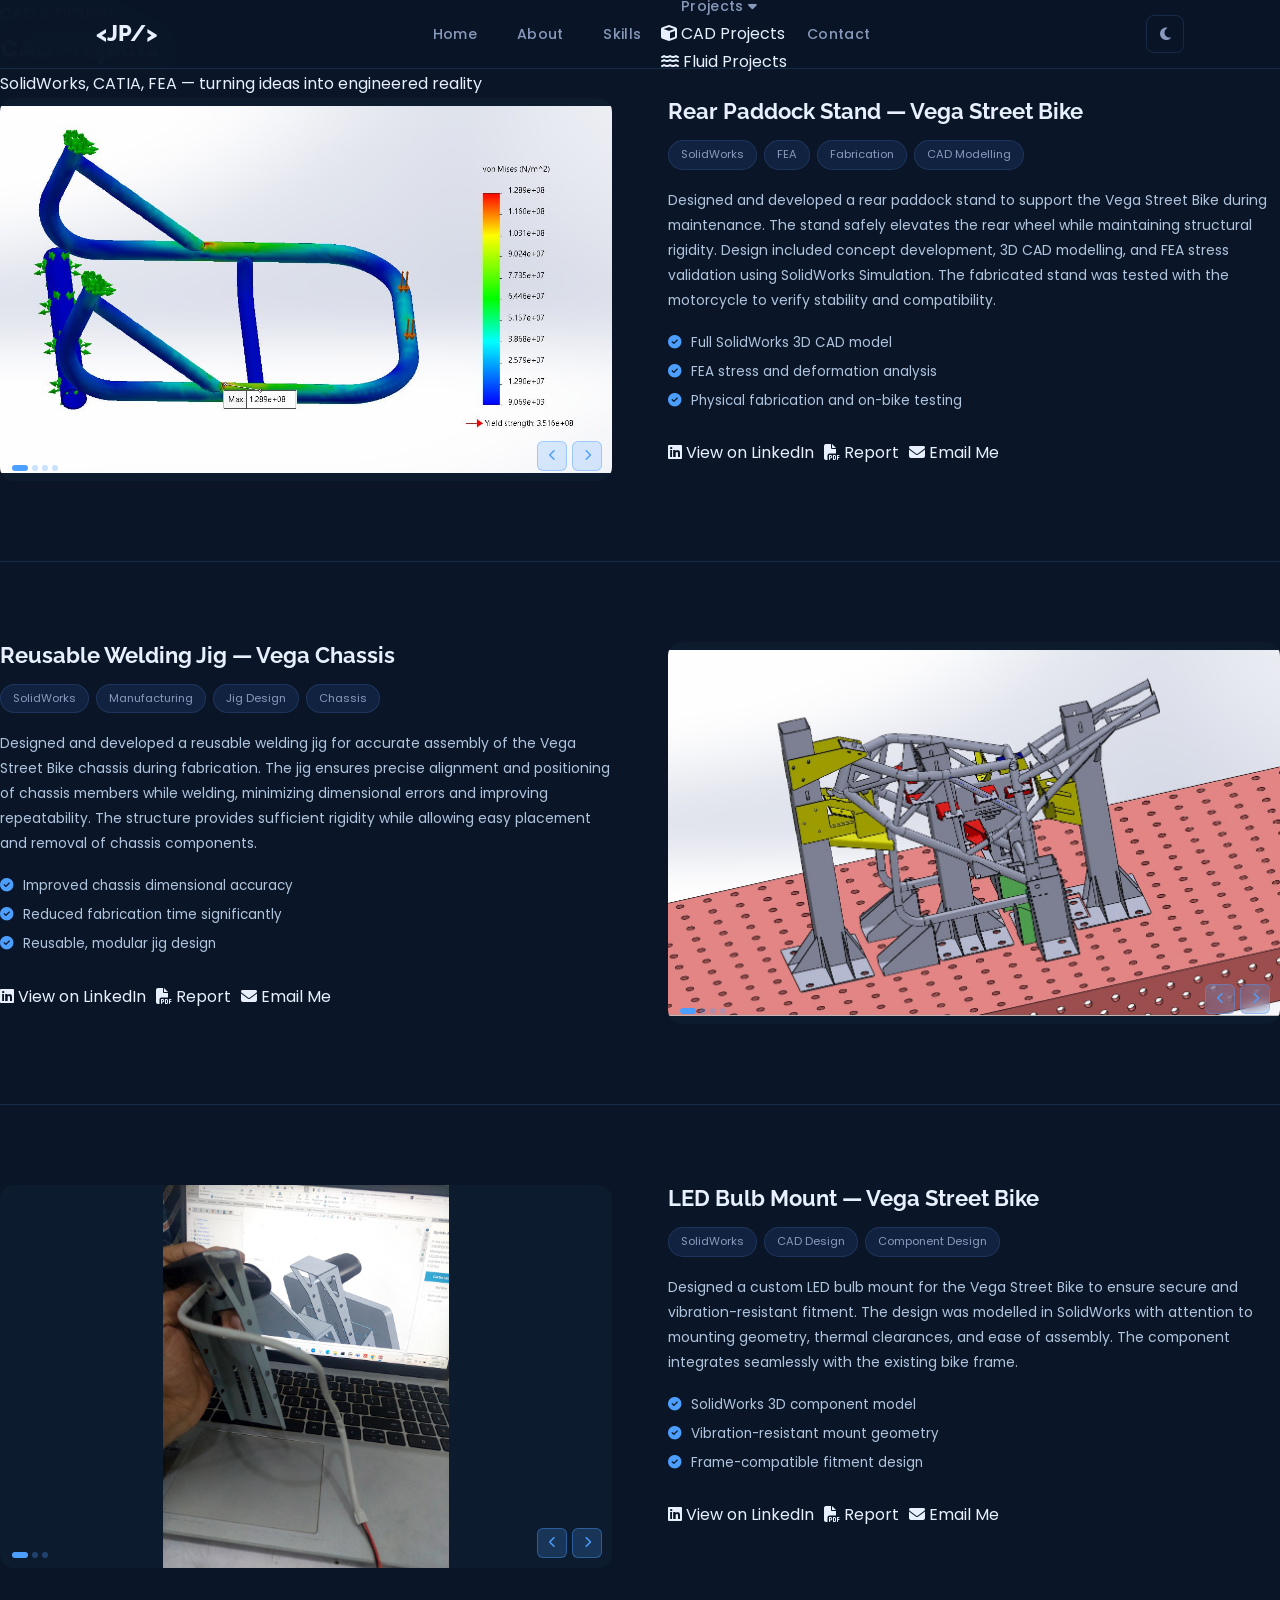
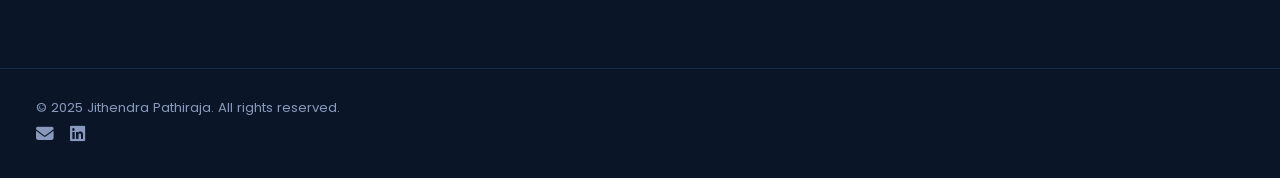
<file: cad-projects.html>
<!DOCTYPE html>
<html lang="en" data-theme="dark">
<head>
  <meta charset="UTF-8" />
  <meta name="viewport" content="width=device-width, initial-scale=1.0" />
  <title>CAD Projects | Jithendra Pathiraja</title>
  <link rel="stylesheet" href="style.css" />
  <link rel="stylesheet" href="https://cdnjs.cloudflare.com/ajax/libs/font-awesome/6.5.0/css/all.min.css" />
</head>
<body>

<nav class="navbar" id="navbar">
  <div class="nav-container">
    <a href="index.html" class="logo">&lt;JP/&gt;</a>
    <ul class="nav-links" id="navLinks">
      <li><a href="index.html#home" class="nav-link">Home</a></li>
      <li><a href="index.html#about" class="nav-link">About</a></li>
      <li><a href="index.html#skills" class="nav-link">Skills</a></li>
      <li class="nav-dropdown">
        <a href="#" class="nav-link dropdown-toggle active">Projects <i class="fa fa-caret-down"></i></a>
        <ul class="dropdown-menu">
          <li><a href="cad-projects.html"><i class="fa fa-cube"></i> CAD Projects</a></li>
          <li><a href="fluid-projects.html"><i class="fa fa-water"></i> Fluid Projects</a></li>
        </ul>
      </li>
      <li><a href="index.html#contact" class="nav-link">Contact</a></li>
    </ul>
    <div class="nav-actions">
      <button class="theme-toggle" id="themeToggle" title="Toggle theme">
        <i class="fas fa-moon" id="themeIcon"></i>
      </button>
      <button class="hamburger" id="hamburger"><i class="fas fa-bars"></i></button>
    </div>
  </div>
</nav>

<section class="section projects-section" id="cad-projects">
  <div class="section-container">
    <div class="section-tag">CAD &amp; DESIGN</div>
    <h2 class="section-title">CAD Projects</h2>
    <p class="section-subtitle">SolidWorks, CATIA, FEA — turning ideas into engineered reality</p>

    <!-- Project 2: Paddock Stand -->
    <div class="project-card">
      <div class="project-media">
        <div class="project-slideshow" data-project="2">
          <img src="images/projects/project2/p1.jpg" alt="Paddock Stand" class="proj-slide active" />
          <img src="images/projects/project2/p2.jpg" alt="Paddock Stand" class="proj-slide" />
          <img src="images/projects/project2/p3.jpg" alt="Paddock Stand" class="proj-slide" />
          <img src="images/projects/project2/p4.jpg" alt="Paddock Stand" class="proj-slide" />
          <div class="proj-slide-controls">
            <button class="proj-prev"><i class="fas fa-chevron-left"></i></button>
            <button class="proj-next"><i class="fas fa-chevron-right"></i></button>
          </div>
          <div class="proj-dots"></div>
        </div>
      </div>
      <div class="project-info">
        <h3>Rear Paddock Stand — Vega Street Bike</h3>
        <div class="project-tags">
          <span>SolidWorks</span><span>FEA</span><span>Fabrication</span><span>CAD Modelling</span>
        </div>
        <p>Designed and developed a rear paddock stand to support the Vega Street Bike during maintenance. The stand safely elevates the rear wheel while maintaining structural rigidity. Design included concept development, 3D CAD modelling, and FEA stress validation using SolidWorks Simulation. The fabricated stand was tested with the motorcycle to verify stability and compatibility.</p>
        <ul class="project-highlights">
          <li><i class="fas fa-check-circle"></i> Full SolidWorks 3D CAD model</li>
          <li><i class="fas fa-check-circle"></i> FEA stress and deformation analysis</li>
          <li><i class="fas fa-check-circle"></i> Physical fabrication and on-bike testing</li>
        </ul>
        <div class="project-buttons">
          <a href="https://www.linkedin.com/in/jithendra-pathiraja" target="_blank" class="btn btn-primary">
            <i class="fab fa-linkedin"></i> View on LinkedIn
          </a>
          <a href="reports/paddock-stand-report.pdf" target="_blank" class="btn btn-outline">
            <i class="fas fa-file-pdf"></i> Report
          </a>
          <a href="mailto:jithendrapathiraja3434@gmail.com?subject=Inquiry about Paddock Stand Project" class="btn btn-outline">
            <i class="fas fa-envelope"></i> Email Me
          </a>
        </div>
      </div>
    </div>

    <!-- Project 3: Welding Jig -->
    <div class="project-card reverse">
      <div class="project-media">
        <div class="project-slideshow" data-project="3">
          <img src="images/projects/project3/p1.jpg" alt="Welding Jig" class="proj-slide active" />
          <img src="images/projects/project3/p2.jpg" alt="Welding Jig" class="proj-slide" />
          <img src="images/projects/project3/p3.jpg" alt="Welding Jig" class="proj-slide" />
          <img src="images/projects/project3/p4.jpg" alt="Welding Jig" class="proj-slide" />
          <div class="proj-slide-controls">
            <button class="proj-prev"><i class="fas fa-chevron-left"></i></button>
            <button class="proj-next"><i class="fas fa-chevron-right"></i></button>
          </div>
          <div class="proj-dots"></div>
        </div>
      </div>
      <div class="project-info">
        <h3>Reusable Welding Jig — Vega Chassis</h3>
        <div class="project-tags">
          <span>SolidWorks</span><span>Manufacturing</span><span>Jig Design</span><span>Chassis</span>
        </div>
        <p>Designed and developed a reusable welding jig for accurate assembly of the Vega Street Bike chassis during fabrication. The jig ensures precise alignment and positioning of chassis members while welding, minimizing dimensional errors and improving repeatability. The structure provides sufficient rigidity while allowing easy placement and removal of chassis components.</p>
        <ul class="project-highlights">
          <li><i class="fas fa-check-circle"></i> Improved chassis dimensional accuracy</li>
          <li><i class="fas fa-check-circle"></i> Reduced fabrication time significantly</li>
          <li><i class="fas fa-check-circle"></i> Reusable, modular jig design</li>
        </ul>
        <div class="project-buttons">
          <a href="https://www.linkedin.com/in/jithendra-pathiraja" target="_blank" class="btn btn-primary">
            <i class="fab fa-linkedin"></i> View on LinkedIn
          </a>
          <a href="reports/welding-jig-report.pdf" target="_blank" class="btn btn-outline">
            <i class="fas fa-file-pdf"></i> Report
          </a>
          <a href="mailto:jithendrapathiraja3434@gmail.com?subject=Inquiry about Welding Jig Project" class="btn btn-outline">
            <i class="fas fa-envelope"></i> Email Me
          </a>
        </div>
      </div>
    </div>

    <!-- Project 4: LED Bulb Mount -->
    <div class="project-card">
      <div class="project-media">
        <div class="project-slideshow" data-project="4">
          <img src="images/projects/project4/p1.png" alt="LED Mount" class="proj-slide active" />
          <img src="images/projects/project4/p2.png" alt="LED Mount" class="proj-slide" />
          <img src="images/projects/project4/p3.png" alt="LED Mount" class="proj-slide" />
          <div class="proj-slide-controls">
            <button class="proj-prev"><i class="fas fa-chevron-left"></i></button>
            <button class="proj-next"><i class="fas fa-chevron-right"></i></button>
          </div>
          <div class="proj-dots"></div>
        </div>
      </div>
      <div class="project-info">
        <h3>LED Bulb Mount — Vega Street Bike</h3>
        <div class="project-tags">
          <span>SolidWorks</span><span>CAD Design</span><span>Component Design</span>
        </div>
        <p>Designed a custom LED bulb mount for the Vega Street Bike to ensure secure and vibration-resistant fitment. The design was modelled in SolidWorks with attention to mounting geometry, thermal clearances, and ease of assembly. The component integrates seamlessly with the existing bike frame.</p>
        <ul class="project-highlights">
          <li><i class="fas fa-check-circle"></i> SolidWorks 3D component model</li>
          <li><i class="fas fa-check-circle"></i> Vibration-resistant mount geometry</li>
          <li><i class="fas fa-check-circle"></i> Frame-compatible fitment design</li>
        </ul>
        <div class="project-buttons">
          <a href="https://www.linkedin.com/in/jithendra-pathiraja" target="_blank" class="btn btn-primary">
            <i class="fab fa-linkedin"></i> View on LinkedIn
          </a>
          <a href="reports/led-mount-report.pdf" target="_blank" class="btn btn-outline">
            <i class="fas fa-file-pdf"></i> Report
          </a>
          <a href="mailto:jithendrapathiraja3434@gmail.com?subject=Inquiry about LED Mount Project" class="btn btn-outline">
            <i class="fas fa-envelope"></i> Email Me
          </a>
        </div>
      </div>
    </div>

  </div>
</section>

<footer class="footer">
  <p>&copy; 2025 Jithendra Pathiraja. All rights reserved.</p>
  <div class="footer-socials">
    <a href="mailto:jithendrapathiraja3434@gmail.com"><i class="fas fa-envelope"></i></a>
    <a href="https://www.linkedin.com/in/jithendra-pathiraja" target="_blank"><i class="fab fa-linkedin"></i></a>
  </div>
</footer>

<script src="script.js"></script>
</body>
</html>
</file>
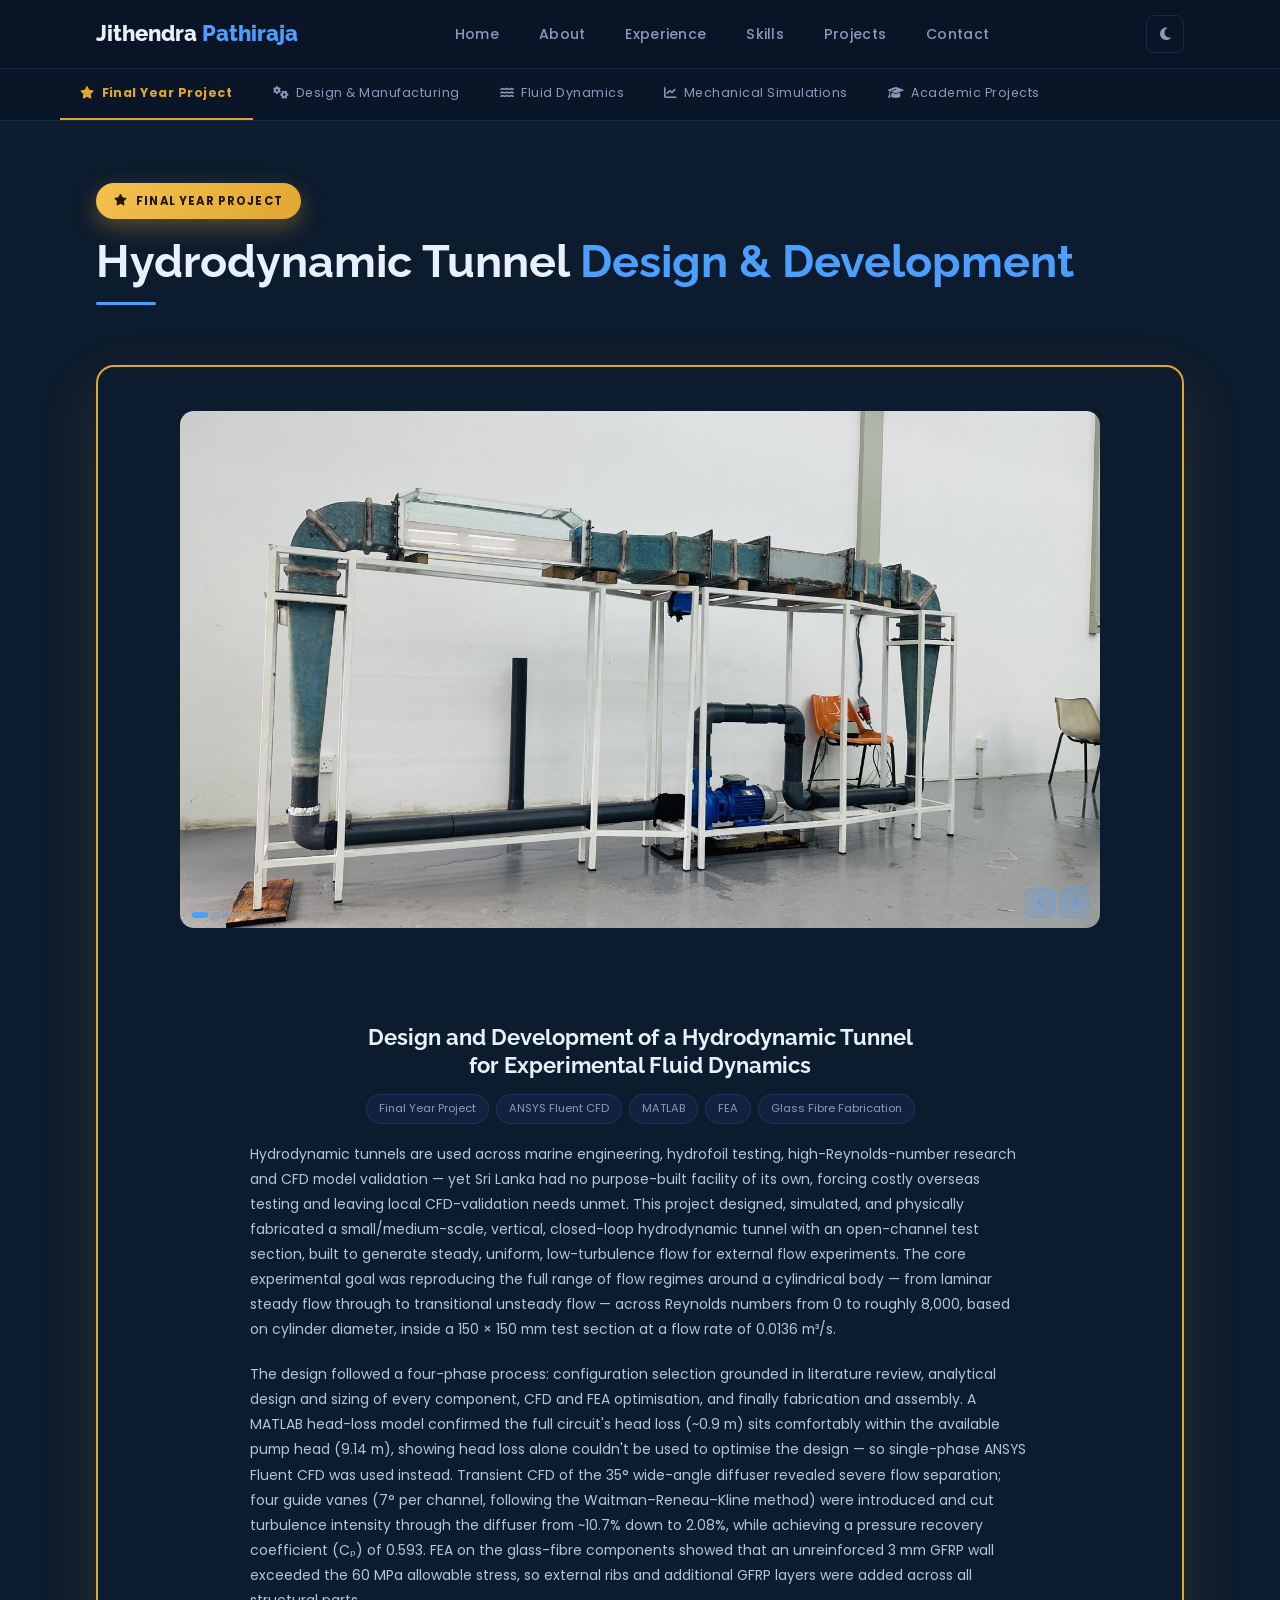
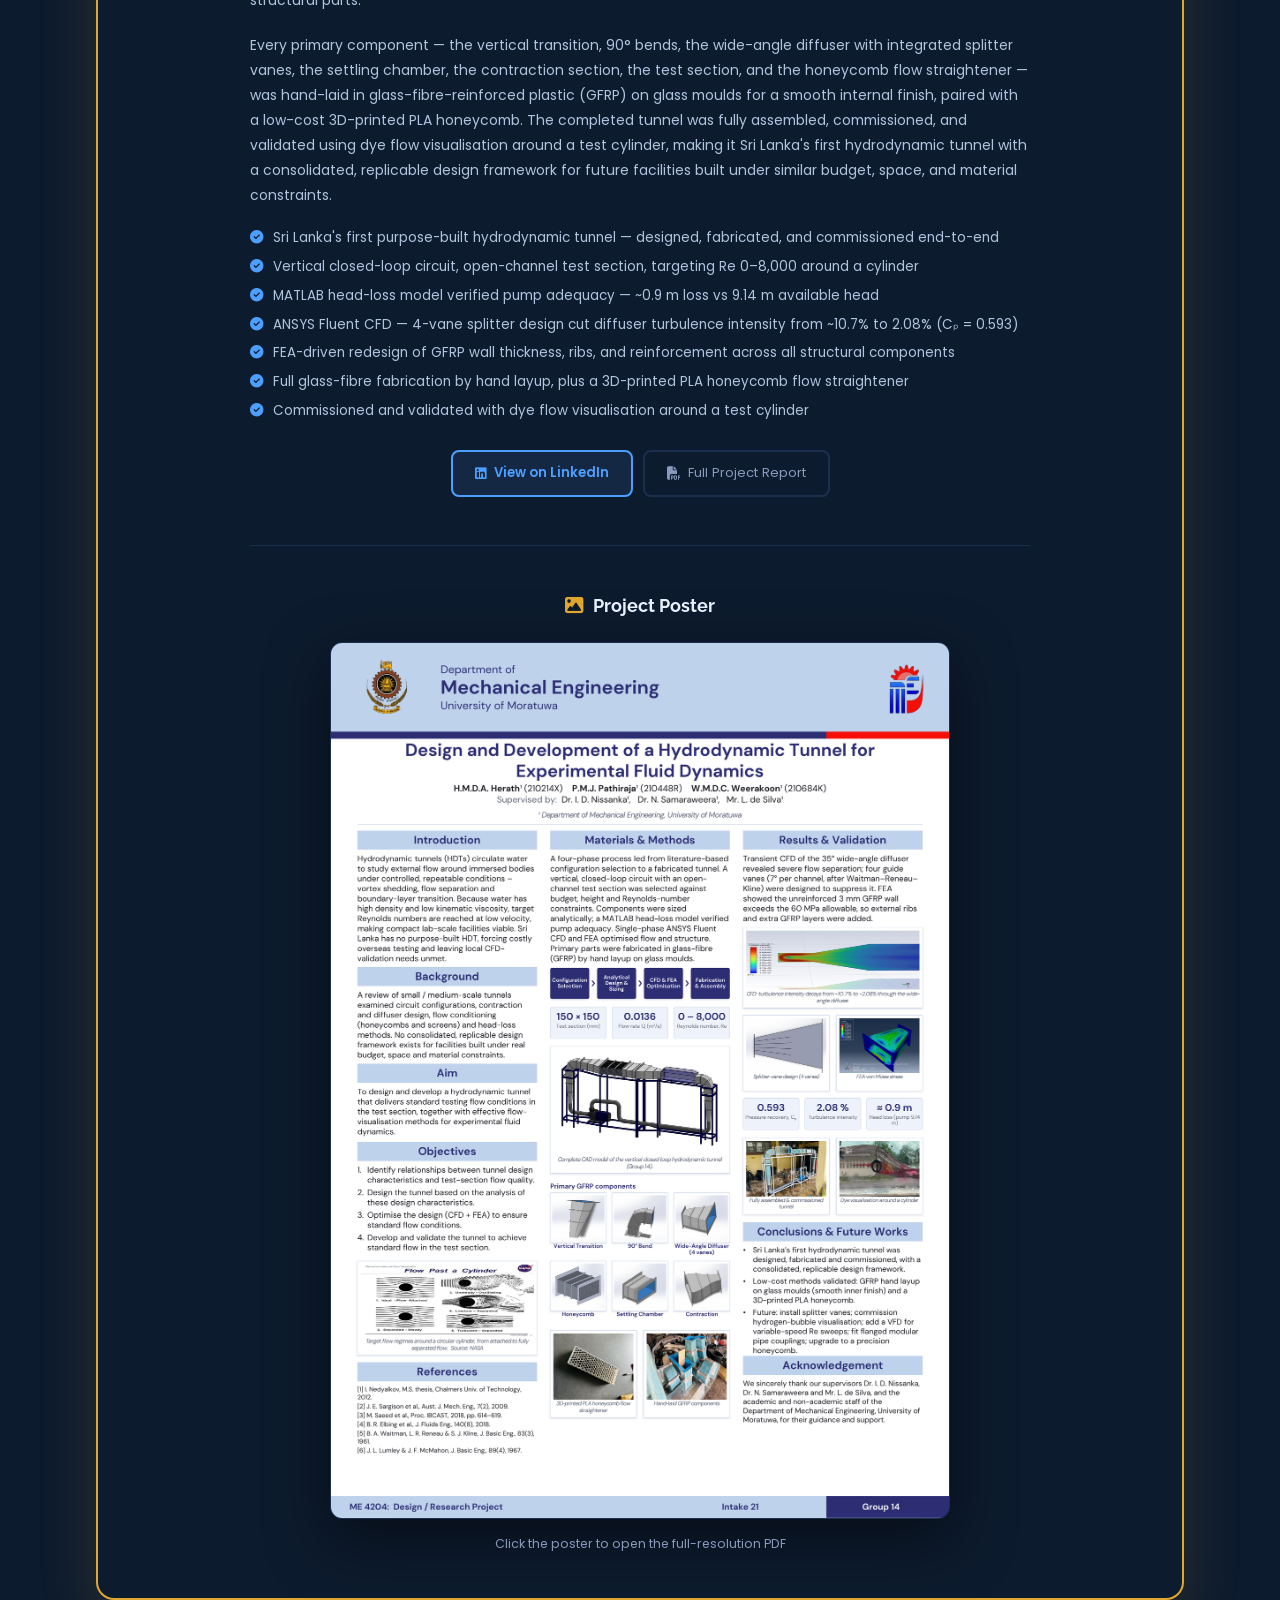
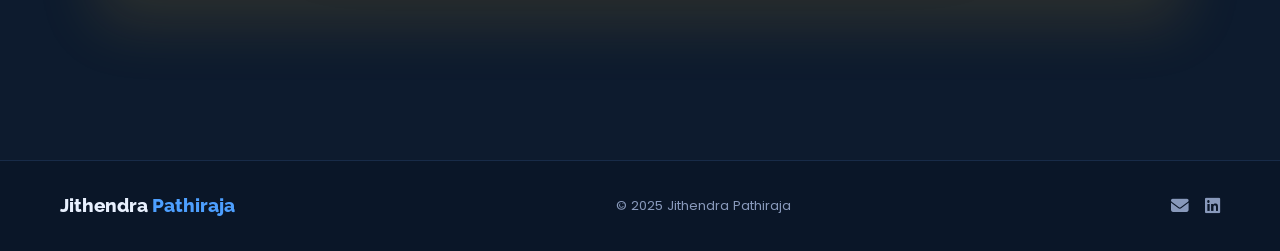
<file: final-year-project.html>
<!DOCTYPE html>
<html lang="en" data-theme="dark">
<head>
  <meta charset="UTF-8" />
  <meta name="viewport" content="width=device-width, initial-scale=1.0" />
  <title>Final Year Project | Jithendra Pathiraja</title>
  <link rel="stylesheet" href="style.css" />
  <link rel="stylesheet" href="https://cdnjs.cloudflare.com/ajax/libs/font-awesome/6.5.0/css/all.min.css" />
  <link href="https://fonts.googleapis.com/css2?family=Poppins:wght@300;400;500;600;700;800&family=Raleway:wght@400;500;600;700;800&display=swap" rel="stylesheet" />
</head>
<body>

<nav class="navbar" id="navbar">
  <div class="nav-container">
    <a href="index.html" class="logo">Jithendra <span>Pathiraja</span></a>
    <ul class="nav-links" id="navLinks">
      <li><a href="index.html#hero"           class="nav-link">Home</a></li>
      <li><a href="index.html#about"          class="nav-link">About</a></li>
      <li><a href="index.html#experience"     class="nav-link">Experience</a></li>
      <li><a href="index.html#skills"         class="nav-link">Skills</a></li>
      <li><a href="design-manufacturing.html" class="nav-link active">Projects</a></li>
      <li><a href="index.html#contact"        class="nav-link">Contact</a></li>
    </ul>
    <div class="nav-actions">
      <button class="theme-toggle" id="themeToggle" title="Toggle theme">
        <i class="fas fa-moon" id="themeIcon"></i>
      </button>
      <button class="hamburger" id="hamburger"><i class="fas fa-bars"></i></button>
    </div>
  </div>
</nav>

<div class="proj-subnav">
  <div class="proj-subnav-inner">
    <a href="final-year-project.html"    class="fyp-nav active"><i class="fa fa-star"></i> Final Year Project</a>
    <a href="design-manufacturing.html"                        ><i class="fa fa-cogs"></i> Design &amp; Manufacturing</a>
    <a href="fluid-dynamics.html"                              ><i class="fa fa-water"></i> Fluid Dynamics</a>
    <a href="mechanical-simulations.html"                      ><i class="fa fa-chart-line"></i> Mechanical Simulations</a>
    <a href="academic-projects.html"                           ><i class="fa fa-graduation-cap"></i> Academic Projects</a>
  </div>
</div>

<div class="page-hero">
  <span class="fyp-page-badge"><i class="fas fa-star"></i> Final Year Project</span>
  <h2 class="section-heading">Hydrodynamic Tunnel <em>Design &amp; Development</em></h2>
</div>

<section class="projects-section">
  <div class="container">

    <!-- FINAL YEAR PROJECT: Hydrodynamic Tunnel -->
    <div class="project-card fyp-card" id="fyp1">
      <div class="project-media">
        <div class="project-slideshow" data-project="fyp1">
          <img src="images/projects/fyp/1.jpg" alt="Hydrodynamic Tunnel build" class="proj-slide active" />
          <img src="images/projects/fyp/2.jpg" alt="Hydrodynamic Tunnel build" class="proj-slide" />
          <img src="images/projects/fyp/3.jpg" alt="Hydrodynamic Tunnel build" class="proj-slide" />
          <img src="images/projects/fyp/4.jpg" alt="Hydrodynamic Tunnel build" class="proj-slide" />
          <img src="images/projects/fyp/5.jpg" alt="Hydrodynamic Tunnel build" class="proj-slide" />
          <img src="images/projects/fyp/6.jpg" alt="Hydrodynamic Tunnel build" class="proj-slide" />
          <img src="images/projects/fyp/7.jpg" alt="Hydrodynamic Tunnel build" class="proj-slide" />
          <video class="proj-video" muted loop playsinline>
            <source src="videos/fyp/video.mp4" type="video/mp4" />
          </video>
          <div class="proj-slide-controls">
            <button class="proj-prev"><i class="fas fa-chevron-left"></i></button>
            <button class="proj-next"><i class="fas fa-chevron-right"></i></button>
          </div>
          <div class="proj-dots"></div>
        </div>
      </div>
      <div class="project-info">
        <h3>Design and Development of a Hydrodynamic Tunnel<br/>for Experimental Fluid Dynamics</h3>
        <div class="project-tags">
          <span>Final Year Project</span><span>ANSYS Fluent CFD</span><span>MATLAB</span><span>FEA</span><span>Glass Fibre Fabrication</span>
        </div>
        <p>Hydrodynamic tunnels are used across marine engineering, hydrofoil testing, high-Reynolds-number research and CFD model validation — yet Sri Lanka had no purpose-built facility of its own, forcing costly overseas testing and leaving local CFD-validation needs unmet. This project designed, simulated, and physically fabricated a small/medium-scale, vertical, closed-loop hydrodynamic tunnel with an open-channel test section, built to generate steady, uniform, low-turbulence flow for external flow experiments. The core experimental goal was reproducing the full range of flow regimes around a cylindrical body — from laminar steady flow through to transitional unsteady flow — across Reynolds numbers from 0 to roughly 8,000, based on cylinder diameter, inside a 150 × 150 mm test section at a flow rate of 0.0136 m³/s.</p>
        <p>The design followed a four-phase process: configuration selection grounded in literature review, analytical design and sizing of every component, CFD and FEA optimisation, and finally fabrication and assembly. A MATLAB head-loss model confirmed the full circuit's head loss (~0.9 m) sits comfortably within the available pump head (9.14 m), showing head loss alone couldn't be used to optimise the design — so single-phase ANSYS Fluent CFD was used instead. Transient CFD of the 35° wide-angle diffuser revealed severe flow separation; four guide vanes (7° per channel, following the Waitman–Reneau–Kline method) were introduced and cut turbulence intensity through the diffuser from ~10.7% down to 2.08%, while achieving a pressure recovery coefficient (Cₚ) of 0.593. FEA on the glass-fibre components showed that an unreinforced 3 mm GFRP wall exceeded the 60 MPa allowable stress, so external ribs and additional GFRP layers were added across all structural parts.</p>
        <p>Every primary component — the vertical transition, 90° bends, the wide-angle diffuser with integrated splitter vanes, the settling chamber, the contraction section, the test section, and the honeycomb flow straightener — was hand-laid in glass-fibre-reinforced plastic (GFRP) on glass moulds for a smooth internal finish, paired with a low-cost 3D-printed PLA honeycomb. The completed tunnel was fully assembled, commissioned, and validated using dye flow visualisation around a test cylinder, making it Sri Lanka's first hydrodynamic tunnel with a consolidated, replicable design framework for future facilities built under similar budget, space, and material constraints.</p>
        <ul class="project-highlights">
          <li><i class="fas fa-check-circle"></i> Sri Lanka's first purpose-built hydrodynamic tunnel — designed, fabricated, and commissioned end-to-end</li>
          <li><i class="fas fa-check-circle"></i> Vertical closed-loop circuit, open-channel test section, targeting Re 0–8,000 around a cylinder</li>
          <li><i class="fas fa-check-circle"></i> MATLAB head-loss model verified pump adequacy — ~0.9 m loss vs 9.14 m available head</li>
          <li><i class="fas fa-check-circle"></i> ANSYS Fluent CFD — 4-vane splitter design cut diffuser turbulence intensity from ~10.7% to 2.08% (Cₚ = 0.593)</li>
          <li><i class="fas fa-check-circle"></i> FEA-driven redesign of GFRP wall thickness, ribs, and reinforcement across all structural components</li>
          <li><i class="fas fa-check-circle"></i> Full glass-fibre fabrication by hand layup, plus a 3D-printed PLA honeycomb flow straightener</li>
          <li><i class="fas fa-check-circle"></i> Commissioned and validated with dye flow visualisation around a test cylinder</li>
        </ul>
        <div class="project-buttons">
          <a href="https://www.linkedin.com/in/jithendra-pathiraja-6a77b5287/" target="_blank" class="btn-proj-primary">
            <i class="fab fa-linkedin"></i> View on LinkedIn
          </a>
          <a href="reports/hydrodynamic-tunnel-report.pdf" target="_blank" class="btn-proj-outline">
            <i class="fas fa-file-pdf"></i> Full Project Report
          </a>
        </div>

        <!-- ── Project Poster ── -->
        <div class="fyp-poster-section">
          <h4 class="fyp-poster-heading"><i class="fas fa-image"></i> Project Poster</h4>
          <a href="reports/hydrodynamic-tunnel-poster.pdf" target="_blank" class="fyp-poster-frame">
            <img src="images/projects/fyp/poster.png" alt="Hydrodynamic Tunnel project poster" />
          </a>
          <p class="fyp-poster-caption">Click the poster to open the full-resolution PDF</p>
        </div>
      </div>
    </div>

  </div>
</section>

<footer class="footer">
  <div class="footer-inner">
    <span class="footer-logo">Jithendra <span>Pathiraja</span></span>
    <p>&copy; 2025 Jithendra Pathiraja</p>
    <div class="footer-socials">
      <a href="mailto:jithendrapathiraja3434@gmail.com" title="Email"><i class="fas fa-envelope"></i></a>
      <a href="https://www.linkedin.com/in/jithendra-pathiraja-6a77b5287/" target="_blank" title="LinkedIn"><i class="fab fa-linkedin"></i></a>
    </div>
  </div>
</footer>
<script src="script.js"></script>
</body>
</html>
</file>
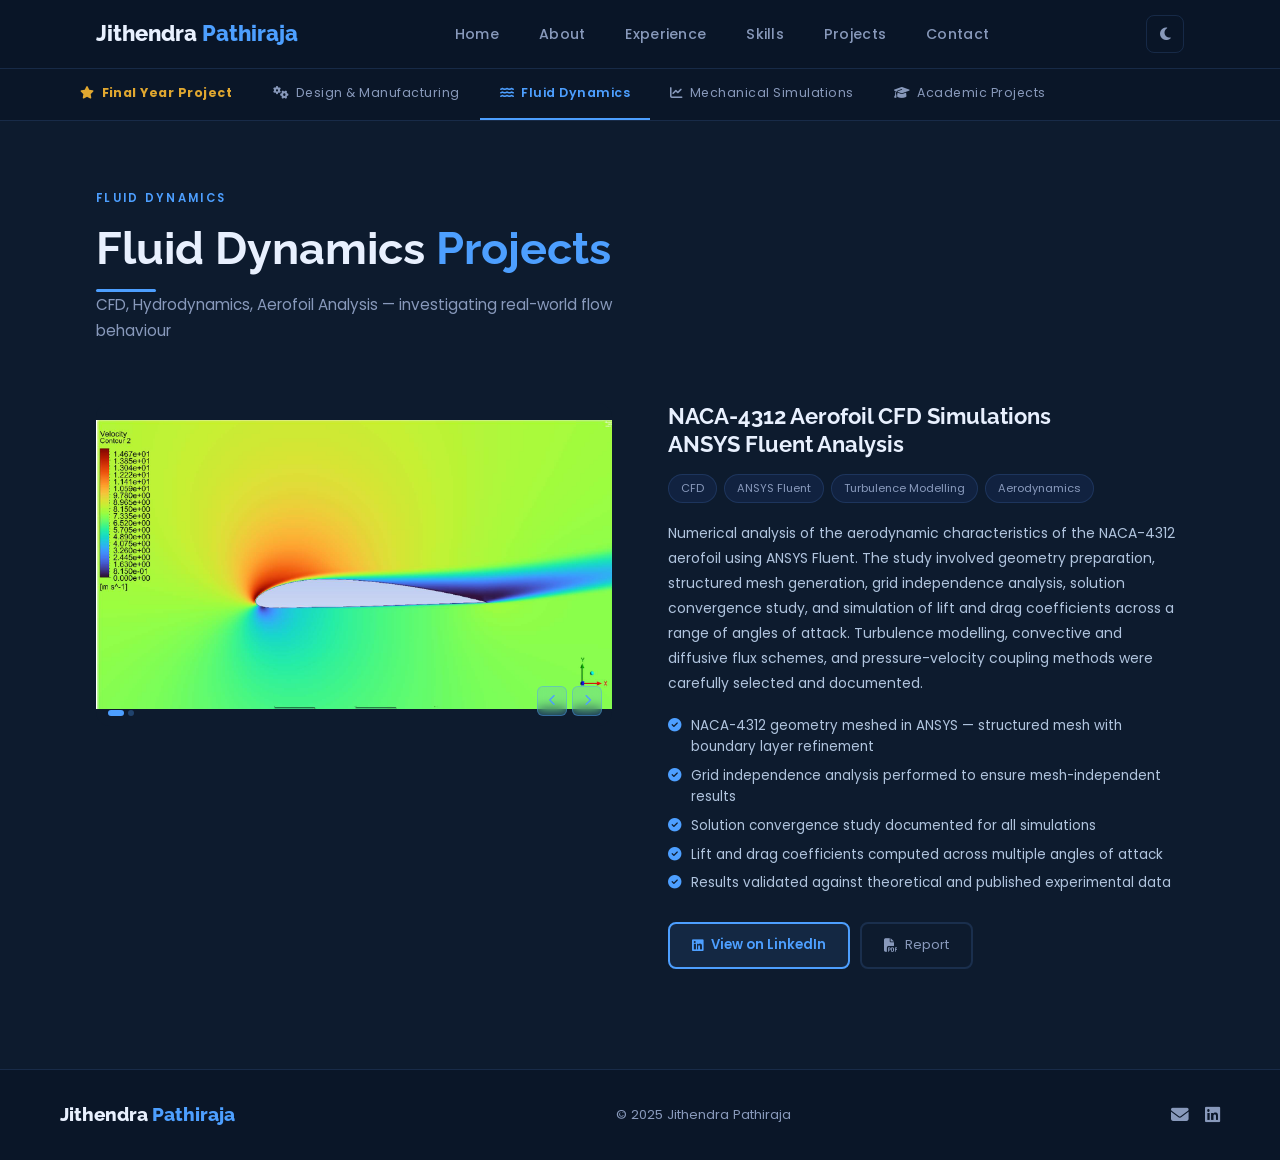
<file: fluid-dynamics.html>
<!DOCTYPE html>
<html lang="en" data-theme="dark">
<head>
  <meta charset="UTF-8" />
  <meta name="viewport" content="width=device-width, initial-scale=1.0" />
  <title>Fluid Dynamics | Jithendra Pathiraja</title>
  <link rel="stylesheet" href="style.css" />
  <link rel="stylesheet" href="https://cdnjs.cloudflare.com/ajax/libs/font-awesome/6.5.0/css/all.min.css" />
  <link href="https://fonts.googleapis.com/css2?family=Poppins:wght@300;400;500;600;700;800&family=Raleway:wght@400;500;600;700;800&display=swap" rel="stylesheet" />
</head>
<body>

<nav class="navbar" id="navbar">
  <div class="nav-container">
    <a href="index.html" class="logo">Jithendra <span>Pathiraja</span></a>
    <ul class="nav-links" id="navLinks">
      <li><a href="index.html#hero"           class="nav-link">Home</a></li>
      <li><a href="index.html#about"          class="nav-link">About</a></li>
      <li><a href="index.html#experience"     class="nav-link">Experience</a></li>
      <li><a href="index.html#skills"         class="nav-link">Skills</a></li>
      <li><a href="design-manufacturing.html" class="nav-link active">Projects</a></li>
      <li><a href="index.html#contact"        class="nav-link">Contact</a></li>
    </ul>
    <div class="nav-actions">
      <button class="theme-toggle" id="themeToggle" title="Toggle theme">
        <i class="fas fa-moon" id="themeIcon"></i>
      </button>
      <button class="hamburger" id="hamburger"><i class="fas fa-bars"></i></button>
    </div>
  </div>
</nav>

<div class="proj-subnav">
  <div class="proj-subnav-inner">
    <a href="final-year-project.html" class="fyp-nav"><i class="fa fa-star"></i> Final Year Project</a>
    <a href="design-manufacturing.html"               ><i class="fa fa-cogs"></i> Design &amp; Manufacturing</a>
    <a href="fluid-dynamics.html"          class="active"><i class="fa fa-water"></i> Fluid Dynamics</a>
    <a href="mechanical-simulations.html"             ><i class="fa fa-chart-line"></i> Mechanical Simulations</a>
    <a href="academic-projects.html"                  ><i class="fa fa-graduation-cap"></i> Academic Projects</a>
  </div>
</div>

<div class="page-hero">
  <span class="section-label">Fluid Dynamics</span>
  <h2 class="section-heading">Fluid Dynamics <em>Projects</em></h2>
  <p class="page-hero-sub">CFD, Hydrodynamics, Aerofoil Analysis — investigating real-world flow behaviour</p>
</div>

<section class="projects-section">
  <div class="container">

    <!-- Note: the Hydrodynamic Tunnel FYP now has its own dedicated page — see final-year-project.html -->

    <!-- Aerofoil Simulations -->
    <div class="project-card" id="fd2">
      <div class="project-media">
        <div class="project-slideshow" data-project="fd2">
          <img src="images/projects/fluid-p2/1.png" alt="Aerofoil Simulations" class="proj-slide active" />
          <img src="images/projects/fluid-p2/2.png" alt="Aerofoil Simulations" class="proj-slide" />
          <div class="proj-slide-controls">
            <button class="proj-prev"><i class="fas fa-chevron-left"></i></button>
            <button class="proj-next"><i class="fas fa-chevron-right"></i></button>
          </div>
          <div class="proj-dots"></div>
        </div>
      </div>
      <div class="project-info">
        <h3>NACA-4312 Aerofoil CFD Simulations<br/>ANSYS Fluent Analysis</h3>
        <div class="project-tags">
          <span>CFD</span><span>ANSYS Fluent</span><span>Turbulence Modelling</span><span>Aerodynamics</span>
        </div>
        <p>Numerical analysis of the aerodynamic characteristics of the NACA-4312 aerofoil using ANSYS Fluent. The study involved geometry preparation, structured mesh generation, grid independence analysis, solution convergence study, and simulation of lift and drag coefficients across a range of angles of attack. Turbulence modelling, convective and diffusive flux schemes, and pressure-velocity coupling methods were carefully selected and documented.</p>
        <ul class="project-highlights">
          <li><i class="fas fa-check-circle"></i> NACA-4312 geometry meshed in ANSYS — structured mesh with boundary layer refinement</li>
          <li><i class="fas fa-check-circle"></i> Grid independence analysis performed to ensure mesh-independent results</li>
          <li><i class="fas fa-check-circle"></i> Solution convergence study documented for all simulations</li>
          <li><i class="fas fa-check-circle"></i> Lift and drag coefficients computed across multiple angles of attack</li>
          <li><i class="fas fa-check-circle"></i> Results validated against theoretical and published experimental data</li>
        </ul>
        <div class="project-buttons">
          <a href="https://www.linkedin.com/in/jithendra-pathiraja-6a77b5287/" target="_blank" class="btn-proj-primary">
            <i class="fab fa-linkedin"></i> View on LinkedIn
          </a>
          <a href="reports/aerofoil-report.pdf" target="_blank" class="btn-proj-outline">
            <i class="fas fa-file-pdf"></i> Report
          </a>
        </div>
      </div>
    </div>

  </div>
</section>

<footer class="footer">
  <div class="footer-inner">
    <span class="footer-logo">Jithendra <span>Pathiraja</span></span>
    <p>&copy; 2025 Jithendra Pathiraja</p>
    <div class="footer-socials">
      <a href="mailto:jithendrapathiraja3434@gmail.com" title="Email"><i class="fas fa-envelope"></i></a>
      <a href="https://www.linkedin.com/in/jithendra-pathiraja-6a77b5287/" target="_blank" title="LinkedIn"><i class="fab fa-linkedin"></i></a>
    </div>
  </div>
</footer>
<script src="script.js"></script>
</body>
</html>
</file>
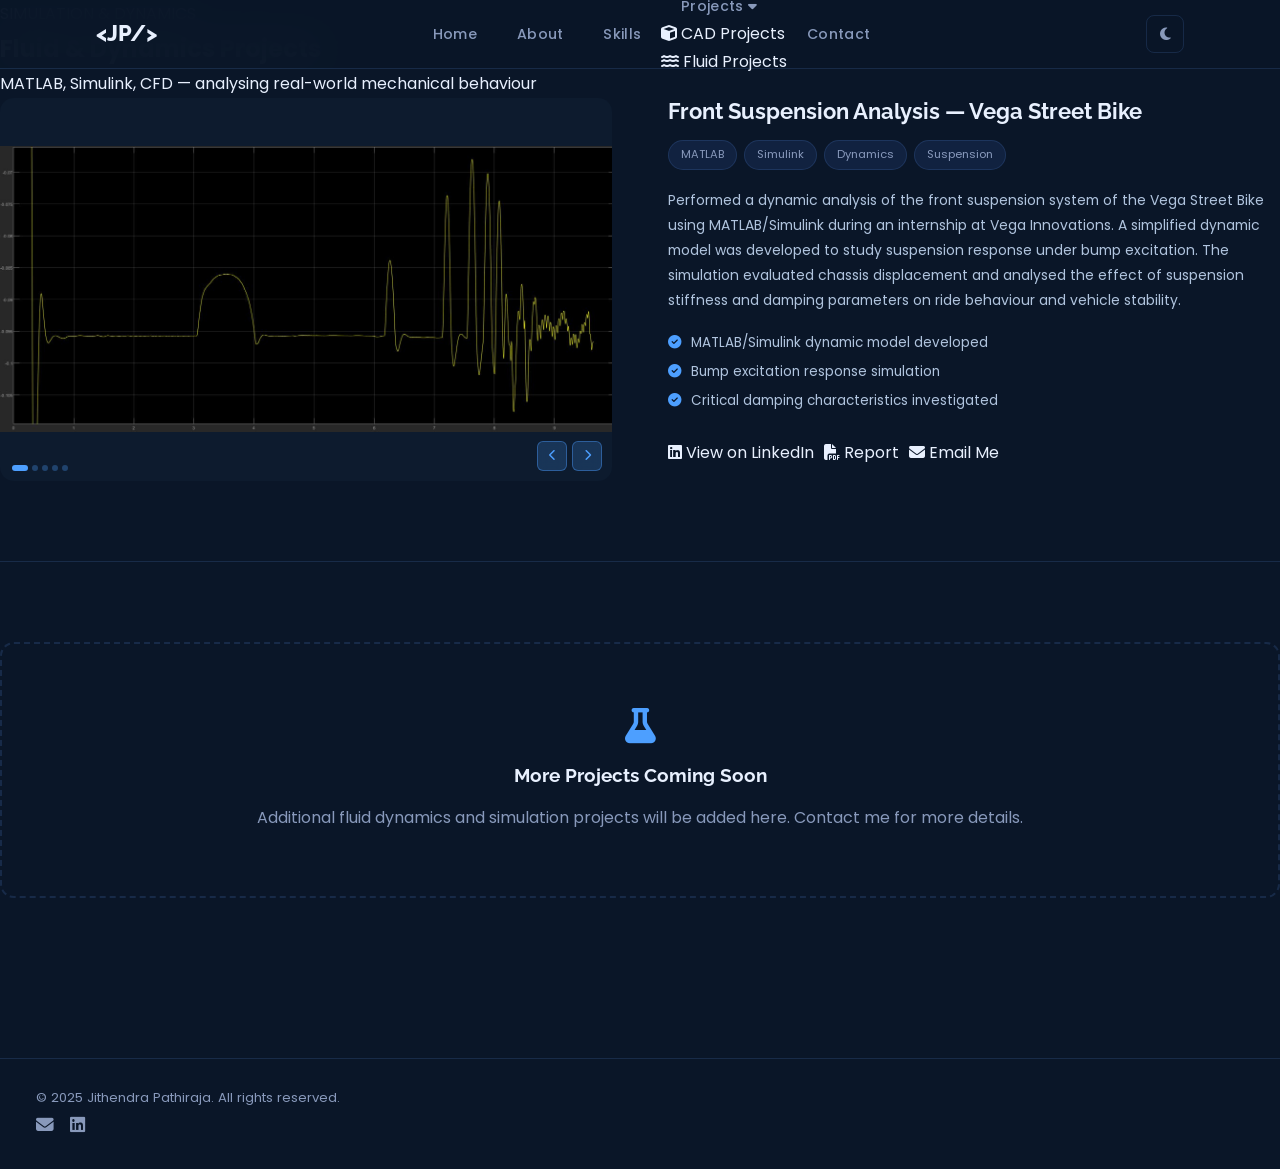
<file: fluid-projects.html>
<!DOCTYPE html>
<html lang="en" data-theme="dark">
<head>
  <meta charset="UTF-8" />
  <meta name="viewport" content="width=device-width, initial-scale=1.0" />
  <title>Fluid Projects | Jithendra Pathiraja</title>
  <link rel="stylesheet" href="style.css" />
  <link rel="stylesheet" href="https://cdnjs.cloudflare.com/ajax/libs/font-awesome/6.5.0/css/all.min.css" />
</head>
<body>

<nav class="navbar" id="navbar">
  <div class="nav-container">
    <a href="index.html" class="logo">&lt;JP/&gt;</a>
    <ul class="nav-links" id="navLinks">
      <li><a href="index.html#home" class="nav-link">Home</a></li>
      <li><a href="index.html#about" class="nav-link">About</a></li>
      <li><a href="index.html#skills" class="nav-link">Skills</a></li>
      <li class="nav-dropdown">
        <a href="#" class="nav-link dropdown-toggle active">Projects <i class="fa fa-caret-down"></i></a>
        <ul class="dropdown-menu">
          <li><a href="cad-projects.html"><i class="fa fa-cube"></i> CAD Projects</a></li>
          <li><a href="fluid-projects.html"><i class="fa fa-water"></i> Fluid Projects</a></li>
        </ul>
      </li>
      <li><a href="index.html#contact" class="nav-link">Contact</a></li>
    </ul>
    <div class="nav-actions">
      <button class="theme-toggle" id="themeToggle" title="Toggle theme">
        <i class="fas fa-moon" id="themeIcon"></i>
      </button>
      <button class="hamburger" id="hamburger"><i class="fas fa-bars"></i></button>
    </div>
  </div>
</nav>

<section class="section projects-section" id="fluid-projects">
  <div class="section-container">
    <div class="section-tag">SIMULATION &amp; DYNAMICS</div>
    <h2 class="section-title">Fluid &amp; Dynamics Projects</h2>
    <p class="section-subtitle">MATLAB, Simulink, CFD — analysing real-world mechanical behaviour</p>

    <!-- Project 1: Front Suspension -->
    <div class="project-card">
      <div class="project-media">
        <div class="project-slideshow" data-project="1">
          <img src="images/projects/project1/p1.jpg" alt="Suspension Analysis" class="proj-slide active" />
          <img src="images/projects/project1/p2.jpg" alt="Suspension Analysis" class="proj-slide" />
          <img src="images/projects/project1/p3.jpg" alt="Suspension Analysis" class="proj-slide" />
          <img src="images/projects/project1/p4.png" alt="Suspension Analysis" class="proj-slide" />
          <img src="images/projects/project1/p5.png" alt="Suspension Analysis" class="proj-slide" />
          <div class="proj-slide-controls">
            <button class="proj-prev"><i class="fas fa-chevron-left"></i></button>
            <button class="proj-next"><i class="fas fa-chevron-right"></i></button>
          </div>
          <div class="proj-dots"></div>
        </div>
      </div>
      <div class="project-info">
        <h3>Front Suspension Analysis — Vega Street Bike</h3>
        <div class="project-tags">
          <span>MATLAB</span><span>Simulink</span><span>Dynamics</span><span>Suspension</span>
        </div>
        <p>Performed a dynamic analysis of the front suspension system of the Vega Street Bike using MATLAB/Simulink during an internship at Vega Innovations. A simplified dynamic model was developed to study suspension response under bump excitation. The simulation evaluated chassis displacement and analysed the effect of suspension stiffness and damping parameters on ride behaviour and vehicle stability.</p>
        <ul class="project-highlights">
          <li><i class="fas fa-check-circle"></i> MATLAB/Simulink dynamic model developed</li>
          <li><i class="fas fa-check-circle"></i> Bump excitation response simulation</li>
          <li><i class="fas fa-check-circle"></i> Critical damping characteristics investigated</li>
        </ul>
        <div class="project-buttons">
          <a href="https://www.linkedin.com/in/jithendra-pathiraja" target="_blank" class="btn btn-primary">
            <i class="fab fa-linkedin"></i> View on LinkedIn
          </a>
          <a href="reports/suspension-report.pdf" target="_blank" class="btn btn-outline">
            <i class="fas fa-file-pdf"></i> Report
          </a>
          <a href="mailto:jithendrapathiraja3434@gmail.com?subject=Inquiry about Suspension Analysis Project" class="btn btn-outline">
            <i class="fas fa-envelope"></i> Email Me
          </a>
        </div>
      </div>
    </div>

    <!-- Placeholder for more fluid projects -->
    <div class="more-projects-notice">
      <i class="fas fa-flask"></i>
      <h3>More Projects Coming Soon</h3>
      <p>Additional fluid dynamics and simulation projects will be added here. <a href="mailto:jithendrapathiraja3434@gmail.com">Contact me</a> for more details.</p>
    </div>

  </div>
</section>

<footer class="footer">
  <p>&copy; 2025 Jithendra Pathiraja. All rights reserved.</p>
  <div class="footer-socials">
    <a href="mailto:jithendrapathiraja3434@gmail.com"><i class="fas fa-envelope"></i></a>
    <a href="https://www.linkedin.com/in/jithendra-pathiraja" target="_blank"><i class="fab fa-linkedin"></i></a>
  </div>
</footer>

<script src="script.js"></script>
</body>
</html>
</file>
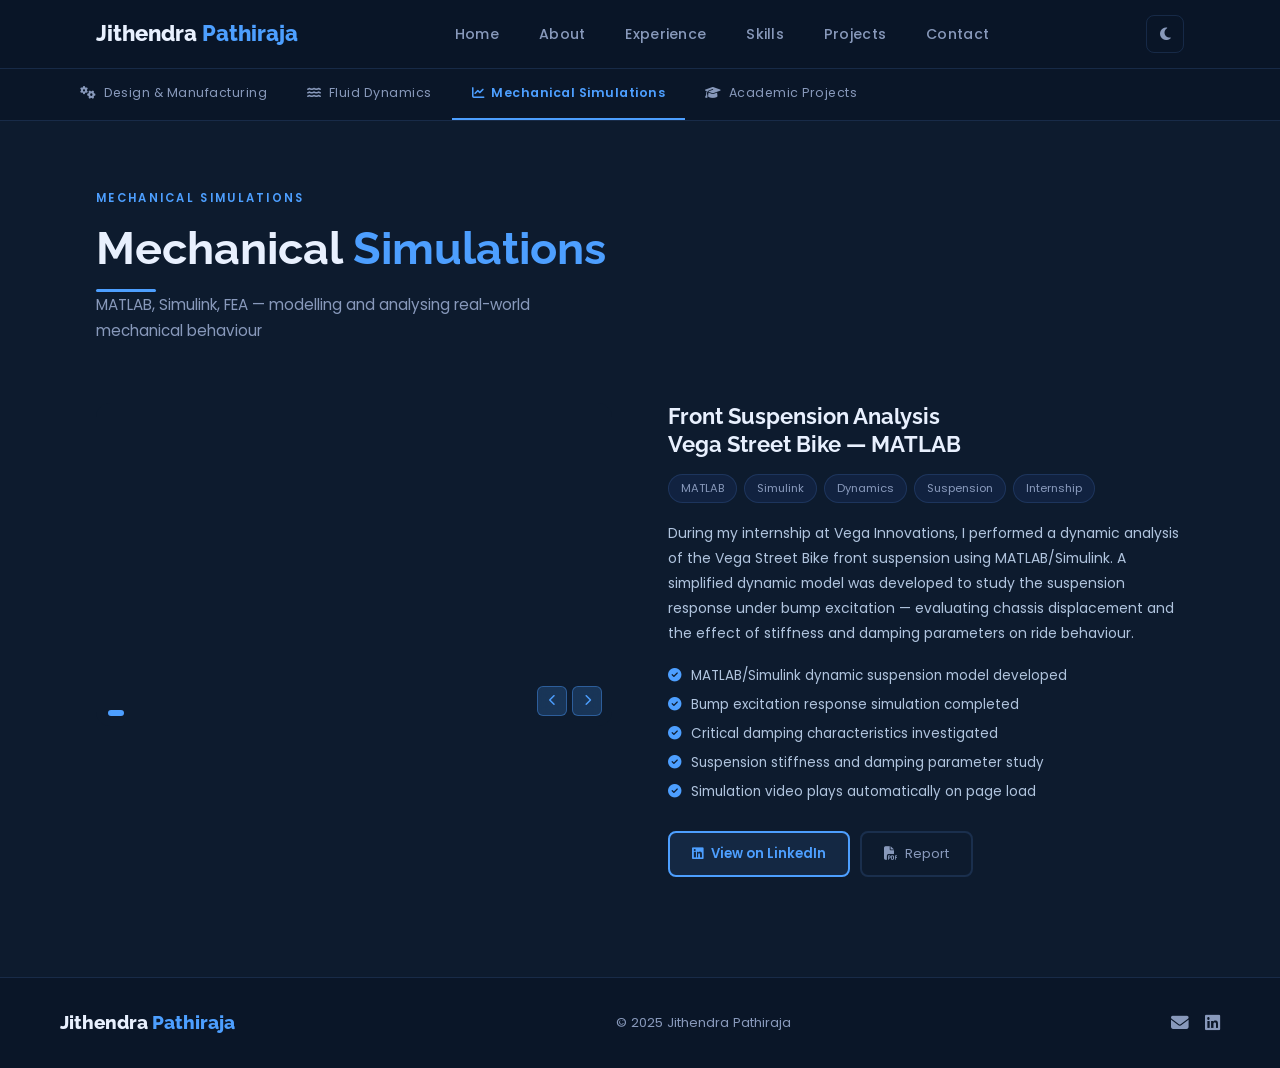
<file: mechanical-simulations.html>
<!DOCTYPE html>
<html lang="en" data-theme="dark">
<head>
  <meta charset="UTF-8" />
  <meta name="viewport" content="width=device-width, initial-scale=1.0" />
  <title>Mechanical Simulations | Jithendra Pathiraja</title>
  <link rel="stylesheet" href="style.css" />
  <link rel="stylesheet" href="https://cdnjs.cloudflare.com/ajax/libs/font-awesome/6.5.0/css/all.min.css" />
  <link href="https://fonts.googleapis.com/css2?family=Poppins:wght@300;400;500;600;700;800&family=Raleway:wght@400;500;600;700;800&display=swap" rel="stylesheet" />
</head>
<body>

<nav class="navbar" id="navbar">
  <div class="nav-container">
    <a href="index.html" class="logo">Jithendra <span>Pathiraja</span></a>
    <ul class="nav-links" id="navLinks">
      <li><a href="index.html#hero"           class="nav-link">Home</a></li>
      <li><a href="index.html#about"          class="nav-link">About</a></li>
      <li><a href="index.html#experience"     class="nav-link">Experience</a></li>
      <li><a href="index.html#skills"         class="nav-link">Skills</a></li>
      <li><a href="design-manufacturing.html" class="nav-link active">Projects</a></li>
      <li><a href="index.html#contact"        class="nav-link">Contact</a></li>
    </ul>
    <div class="nav-actions">
      <button class="theme-toggle" id="themeToggle" title="Toggle theme">
        <i class="fas fa-moon" id="themeIcon"></i>
      </button>
      <button class="hamburger" id="hamburger"><i class="fas fa-bars"></i></button>
    </div>
  </div>
</nav>

<div class="proj-subnav">
  <div class="proj-subnav-inner">
    <a href="design-manufacturing.html"               ><i class="fa fa-cogs"></i> Design &amp; Manufacturing</a>
    <a href="fluid-dynamics.html"                     ><i class="fa fa-water"></i> Fluid Dynamics</a>
    <a href="mechanical-simulations.html" class="active"><i class="fa fa-chart-line"></i> Mechanical Simulations</a>
    <a href="academic-projects.html"                  ><i class="fa fa-graduation-cap"></i> Academic Projects</a>
  </div>
</div>

<div class="page-hero">
  <span class="section-label">Mechanical Simulations</span>
  <h2 class="section-heading">Mechanical <em>Simulations</em></h2>
  <p class="page-hero-sub">MATLAB, Simulink, FEA — modelling and analysing real-world mechanical behaviour</p>
</div>

<section class="projects-section">
  <div class="container">

    <!-- Front Suspension Analysis -->
    <div class="project-card" id="sim1">
      <div class="project-media">
        <div class="project-slideshow" data-project="sim1">
          <video class="proj-video active" id="suspensionVideo" muted loop playsinline autoplay>
            <source src="videos/sim-p1/video.mp4" type="video/mp4" />
          </video>
          <div class="proj-slide-controls">
            <button class="proj-prev"><i class="fas fa-chevron-left"></i></button>
            <button class="proj-next"><i class="fas fa-chevron-right"></i></button>
          </div>
          <div class="proj-dots"></div>
        </div>
      </div>
      <div class="project-info">
        <h3>Front Suspension Analysis<br/>Vega Street Bike — MATLAB</h3>
        <div class="project-tags">
          <span>MATLAB</span><span>Simulink</span><span>Dynamics</span><span>Suspension</span><span>Internship</span>
        </div>
        <p>During my internship at Vega Innovations, I performed a dynamic analysis of the Vega Street Bike front suspension using MATLAB/Simulink. A simplified dynamic model was developed to study the suspension response under bump excitation — evaluating chassis displacement and the effect of stiffness and damping parameters on ride behaviour.</p>
        <ul class="project-highlights">
          <li><i class="fas fa-check-circle"></i> MATLAB/Simulink dynamic suspension model developed</li>
          <li><i class="fas fa-check-circle"></i> Bump excitation response simulation completed</li>
          <li><i class="fas fa-check-circle"></i> Critical damping characteristics investigated</li>
          <li><i class="fas fa-check-circle"></i> Suspension stiffness and damping parameter study</li>
          <li><i class="fas fa-check-circle"></i> Simulation video plays automatically on page load</li>
        </ul>
        <div class="project-buttons">
          <a href="https://www.linkedin.com/in/jithendra-pathiraja-6a77b5287/" target="_blank" class="btn-proj-primary">
            <i class="fab fa-linkedin"></i> View on LinkedIn
          </a>
          <a href="reports/suspension-report.pdf" target="_blank" class="btn-proj-outline">
            <i class="fas fa-file-pdf"></i> Report
          </a>
        </div>
      </div>
    </div>

  </div>
</section>

<footer class="footer">
  <div class="footer-inner">
    <span class="footer-logo">Jithendra <span>Pathiraja</span></span>
    <p>&copy; 2025 Jithendra Pathiraja</p>
    <div class="footer-socials">
      <a href="mailto:jithendrapathiraja3434@gmail.com" title="Email"><i class="fas fa-envelope"></i></a>
      <a href="https://www.linkedin.com/in/jithendra-pathiraja-6a77b5287/" target="_blank" title="LinkedIn"><i class="fab fa-linkedin"></i></a>
    </div>
  </div>
</footer>

<script src="script.js"></script>
<script>
  // Autoplay the suspension video immediately on page load
  document.addEventListener('DOMContentLoaded', function () {
    const video = document.getElementById('suspensionVideo');
    if (video) {
      video.play().catch(function () {
        // Autoplay blocked by browser — silently ignore; user can play manually
      });
    }
  });
</script>
</body>
</html>
</file>
<file: style.css>
/* =============================================
   JITHENDRA PATHIRAJA PORTFOLIO — style.css
   ============================================= */

@import url('https://fonts.googleapis.com/css2?family=Poppins:wght@300;400;500;600;700;800&family=Raleway:wght@400;500;600;700;800&display=swap');

/* ─── CSS Variables ─── */
:root[data-theme="dark"] {
  --bg:           #0d1b2e;
  --bg2:          #0a1628;
  --bg3:          #112240;
  --card:         #112240;
  --card2:        #162a4a;
  --card-hover:   #1a3258;
  --border:       rgba(100, 160, 255, 0.15);
  --border-hover: rgba(100, 160, 255, 0.5);
  --text:         #e8f0fe;
  --text-muted:   #8899bb;
  --text-light:   #b0c4de;
  --accent:       #4d9fff;
  --accent2:      #2d7dd2;
  --accent-glow:  rgba(77, 159, 255, 0.18);
  --accent-light: rgba(77, 159, 255, 0.10);
  --nav-bg:       rgba(10, 22, 40, 0.97);
  --shadow:       0 20px 60px rgba(0,0,0,0.5);
  --section-alt:  #0a1628;
  --hero-overlay: linear-gradient(135deg, rgba(10,22,40,0.92) 0%, rgba(13,27,46,0.80) 60%, rgba(13,27,46,0.55) 100%);
}
:root[data-theme="light"] {
  --bg:           #e8f0fe;
  --bg2:          #dce8fc;
  --bg3:          #cddaf8;
  --card:         #ffffff;
  --card2:        #f0f5ff;
  --card-hover:   #e4eeff;
  --border:       rgba(30, 80, 200, 0.15);
  --border-hover: rgba(30, 80, 200, 0.4);
  --text:         #0d1b2e;
  --text-muted:   #4a6080;
  --text-light:   #2a4060;
  --accent:       #1a5dc8;
  --accent2:      #0d4aac;
  --accent-glow:  rgba(26, 93, 200, 0.15);
  --accent-light: rgba(26, 93, 200, 0.08);
  --nav-bg:       rgba(232, 240, 254, 0.97);
  --shadow:       0 20px 60px rgba(0,0,0,0.10);
  --section-alt:  #dce8fc;
  --hero-overlay: linear-gradient(135deg, rgba(220,232,252,0.92) 0%, rgba(200,220,248,0.80) 60%, rgba(200,220,248,0.55) 100%);
}

/* ─── Reset ─── */
*, *::before, *::after { box-sizing: border-box; margin: 0; padding: 0; }
html { scroll-behavior: smooth; font-size: 16px; }
body {
  background: var(--bg);
  color: var(--text);
  font-family: 'Poppins', sans-serif;
  font-weight: 400;
  line-height: 1.75;
  transition: background 0.4s, color 0.4s;
  -webkit-font-smoothing: antialiased;
}
a { text-decoration: none; color: inherit; }
img { max-width: 100%; display: block; }
ul { list-style: none; }

/* ─── Container ─── */
.container { max-width: 1160px; margin: 0 auto; padding: 0 36px; }

/* ─── Section Layout ─── */
.section { padding: 100px 0; }
.section:nth-child(even) { background: var(--section-alt); }

.section-header { margin-bottom: 60px; }
.section-label {
  display: inline-block;
  font-family: 'Poppins', sans-serif;
  font-size: 0.72rem; letter-spacing: 0.2em;
  color: var(--accent); text-transform: uppercase;
  margin-bottom: 14px; font-weight: 600;
}
.section-heading {
  font-family: 'Raleway', sans-serif;
  font-size: clamp(2rem, 4vw, 2.8rem);
  font-weight: 700; line-height: 1.2;
  color: var(--text); position: relative; padding-bottom: 16px;
}
.section-heading::after {
  content: ''; position: absolute; left: 0; bottom: 0;
  width: 60px; height: 3px; background: var(--accent); border-radius: 2px;
}
.section-heading em { font-style: normal; color: var(--accent); }

/* ═══════════════════════════════════════════
   NAVBAR
═══════════════════════════════════════════ */
.navbar {
  position: fixed; top: 0; left: 0; right: 0; z-index: 1000;
  background: var(--nav-bg); border-bottom: 1px solid var(--border);
  backdrop-filter: blur(20px); transition: all 0.3s;
}
.nav-container {
  max-width: 1160px; margin: 0 auto;
  display: flex; align-items: center; justify-content: space-between;
  padding: 0 36px; height: 68px;
}
.logo { font-family: 'Raleway', sans-serif; font-size: 1.4rem; font-weight: 800; color: var(--text); }
.logo span { color: var(--accent); }
.nav-links { display: flex; gap: 0; list-style: none; align-items: center; }
.nav-link {
  padding: 8px 20px; color: var(--text-muted);
  font-size: 0.88rem; font-weight: 500; letter-spacing: 0.02em;
  transition: color 0.2s; position: relative;
}
.nav-link::after {
  content: ''; position: absolute; bottom: 0; left: 20px; right: 20px;
  height: 2px; background: var(--accent);
  transform: scaleX(0); transition: transform 0.25s; border-radius: 2px;
}
.nav-link:hover, .nav-link.active { color: var(--text); }
.nav-link:hover::after, .nav-link.active::after { transform: scaleX(1); }
.nav-actions { display: flex; gap: 8px; align-items: center; }
.theme-toggle, .hamburger {
  background: none; border: 1px solid var(--border); color: var(--text-muted);
  border-radius: 8px; width: 38px; height: 38px; cursor: pointer;
  display: flex; align-items: center; justify-content: center;
  font-size: 0.9rem; transition: all 0.2s;
}
.theme-toggle:hover, .hamburger:hover { color: var(--accent); border-color: var(--accent); background: var(--accent-light); }
.hamburger { display: none; }

/* ═══════════════════════════════════════════
   HERO SECTION
═══════════════════════════════════════════ */
.hero-section {
  position: relative; min-height: 100vh;
  display: flex; align-items: center; overflow: hidden;
}
.hero-bg-slideshow { position: absolute; inset: 0; z-index: 0; }
.hero-bg-slide {
  position: absolute; inset: 0;
  background-size: cover; background-position: center;
  opacity: 0; transition: opacity 1.8s ease;
}
.hero-bg-slide.active { opacity: 1; }
.hero-overlay { position: absolute; inset: 0; z-index: 1; background: var(--hero-overlay); }

.hero-content {
  position: relative; z-index: 2;
  max-width: 1160px; margin: 0 auto;
  padding: 0 36px; padding-top: 68px;
  display: flex; align-items: center;
  justify-content: space-between;
  gap: 60px; width: 100%;
}

.hero-right { flex: 1; }

.hero-eyebrow {
  font-family: 'Poppins', sans-serif;
  font-size: 0.78rem; letter-spacing: 0.2em;
  text-transform: uppercase; color: var(--accent);
  margin-bottom: 16px; font-weight: 600;
}
.hero-name {
  font-family: 'Raleway', sans-serif;
  font-size: clamp(2.8rem, 6vw, 4.5rem);
  font-weight: 800; line-height: 1.05;
  letter-spacing: -0.01em; color: var(--text); margin-bottom: 22px;
}
.hero-name .accent { color: var(--accent); }
.hero-tagline {
  font-size: 0.95rem; color: var(--text-light);
  line-height: 1.85; margin-bottom: 36px; max-width: 500px;
}
.hero-cta-row { display: flex; gap: 14px; flex-wrap: wrap; margin-bottom: 28px; }

.hero-socials { display: flex; gap: 14px; margin-top: 4px; }
.hero-social-link {
  width: 48px; height: 48px; border-radius: 12px;
  border: 1px solid var(--border);
  display: flex; align-items: center; justify-content: center;
  color: var(--text-muted); font-size: 1.2rem;
  transition: all 0.25s; background: var(--card);
}
.hero-social-link:hover {
  border-color: var(--accent); color: var(--accent);
  background: var(--accent-light);
  transform: translateY(-3px); box-shadow: 0 8px 24px var(--accent-glow);
}
.hero-social-link.linkedin:hover { color: #0077b5; border-color: #0077b5; }
.hero-social-link.gmail:hover    { color: #ea4335; border-color: #ea4335; }

.hero-left { flex-shrink: 0; }

.hero-photo-wrap {
  position: relative;
  width: 340px; height: 380px;
}

.hero-profile-img {
  position: relative; z-index: 1;
  width: 100%; height: 100%;
  object-fit: cover;
  border-radius: 18px;
  display: block;
}

.btn-hero-primary {
  display: inline-flex; align-items: center; gap: 9px;
  padding: 13px 30px; background: var(--accent); color: #fff;
  font-size: 0.88rem; font-weight: 600; letter-spacing: 0.03em;
  border-radius: 8px; border: 2px solid var(--accent); transition: all 0.25s; cursor: pointer;
}
.btn-hero-primary:hover {
  background: var(--accent2); border-color: var(--accent2);
  transform: translateY(-2px); box-shadow: 0 12px 32px var(--accent-glow);
}
.btn-hero-outline {
  display: inline-flex; align-items: center; gap: 9px;
  padding: 13px 30px; background: transparent; color: var(--text);
  font-size: 0.88rem; font-weight: 500; border-radius: 8px;
  border: 2px solid var(--border); transition: all 0.25s;
}
.btn-hero-outline:hover { border-color: var(--accent); color: var(--accent); background: var(--accent-light); }
.btn-view-projects {
  display: inline-flex; align-items: center; gap: 9px;
  padding: 13px 30px; background: transparent; color: var(--accent);
  font-size: 0.88rem; font-weight: 600; border-radius: 8px;
  border: 2px solid var(--accent); transition: all 0.25s;
}
.btn-view-projects:hover { background: var(--accent); color: #fff; transform: translateY(-2px); box-shadow: 0 12px 32px var(--accent-glow); }

.hero-scroll-hint {
  position: absolute; bottom: 32px; left: 50%; transform: translateX(-50%);
  display: flex; flex-direction: column; align-items: center; gap: 10px; z-index: 2;
  color: var(--text-muted); font-family: 'Poppins', sans-serif;
  font-size: 0.62rem; letter-spacing: 0.2em; text-transform: uppercase;
  animation: fadeUpIn 2s ease 1.5s both;
}
.scroll-line { width: 2px; height: 48px; background: linear-gradient(to bottom, var(--accent), transparent); animation: lineGrow 2s ease 2s infinite alternate; }
@keyframes lineGrow { from { height: 28px; } to { height: 52px; opacity: 0.3; } }
@keyframes fadeUpIn { from { opacity: 0; transform: translateX(-50%) translateY(16px); } to { opacity: 1; transform: translateX(-50%) translateY(0); } }

/* ═══════════════════════════════════════════
   ABOUT SECTION
═══════════════════════════════════════════ */
.about-grid { display: grid; grid-template-columns: 1.1fr 0.9fr; gap: 80px; align-items: start; }
.about-lead { font-size: 1.05rem; font-weight: 400; color: var(--text); margin-bottom: 18px; line-height: 1.8; }
.about-text-col p { color: var(--text-light); margin-bottom: 16px; line-height: 1.85; }
.about-text-col strong { color: var(--text); font-weight: 600; }
.about-meta-grid { display: grid; grid-template-columns: 1fr 1fr; gap: 12px; margin: 30px 0; }
.about-meta-item { padding: 16px 20px; background: var(--card); border: 1px solid var(--border); border-radius: 10px; display: flex; flex-direction: column; gap: 4px; transition: border-color 0.2s; }
.about-meta-item:hover { border-color: var(--accent); }
.meta-label { font-size: 0.65rem; letter-spacing: 0.12em; text-transform: uppercase; color: var(--accent); font-weight: 600; }
.meta-value { font-size: 0.88rem; color: var(--text); font-weight: 500; }
.about-actions { display: flex; gap: 12px; flex-wrap: wrap; margin-top: 8px; }
.btn-summary { display: inline-flex; align-items: center; gap: 8px; padding: 12px 24px; border: 2px solid var(--accent); background: var(--accent-light); color: var(--accent); border-radius: 8px; font-size: 0.85rem; font-weight: 600; cursor: pointer; transition: all 0.2s; font-family: 'Poppins', sans-serif; }
.btn-summary:hover { background: var(--accent); color: #fff; }
.btn-cv { display: inline-flex; align-items: center; gap: 8px; padding: 12px 24px; border: 2px solid var(--border); color: var(--text-light); border-radius: 8px; font-size: 0.85rem; font-weight: 500; transition: all 0.2s; }
.btn-cv:hover { border-color: var(--accent); color: var(--accent); background: var(--accent-light); }

/* Timeline */
.timeline-block { background: var(--card); border: 1px solid var(--border); border-radius: 14px; padding: 28px; }
.timeline-block-title { font-family: 'Raleway', sans-serif; font-size: 1.05rem; font-weight: 700; color: var(--text); margin-bottom: 24px; padding-bottom: 12px; border-bottom: 1px solid var(--border); }
.timeline-item { display: grid; grid-template-columns: 20px 1fr; gap: 18px; margin-bottom: 28px; position: relative; }
.timeline-item::before { content: ''; position: absolute; left: 9px; top: 20px; bottom: -28px; width: 2px; background: var(--border); }
.timeline-item:last-child::before { display: none; }
.timeline-item:last-child { margin-bottom: 0; }
.tl-dot { width: 12px; height: 12px; border-radius: 50%; background: var(--accent); border: 2px solid var(--bg3); outline: 2px solid var(--accent); margin-top: 5px; }
.tl-year { font-size: 0.68rem; letter-spacing: 0.08em; color: var(--accent); display: block; margin-bottom: 5px; font-weight: 600; }
.tl-content h4 { font-family: 'Raleway', sans-serif; font-size: 0.95rem; font-weight: 700; color: var(--text); margin-bottom: 3px; }
.tl-content > p { font-size: 0.83rem; color: var(--text-muted); margin-bottom: 7px; }
.tl-highlights { list-style: none; padding: 0; }
.tl-highlights li { font-size: 0.8rem; color: var(--text-light); padding: 3px 0 3px 14px; position: relative; }
.tl-highlights li::before { content: '▸'; position: absolute; left: 0; color: var(--accent); font-size: 0.65rem; }

/* ═══════════════════════════════════════════
   MODAL
═══════════════════════════════════════════ */
.summary-modal { position: fixed; inset: 0; z-index: 2000; display: flex; align-items: center; justify-content: center; padding: 20px; opacity: 0; pointer-events: none; transition: opacity 0.35s; }
.summary-modal.open { opacity: 1; pointer-events: all; }
.modal-backdrop { position: fixed; inset: 0; z-index: 1999; background: rgba(0,0,0,0.80); opacity: 0; pointer-events: none; transition: opacity 0.35s; }
.modal-backdrop.open { opacity: 1; pointer-events: all; }
.summary-modal-inner { position: relative; z-index: 2001; background: var(--card); border: 1px solid var(--border); border-radius: 16px; max-width: 860px; width: 100%; padding: 48px; box-shadow: 0 40px 100px rgba(0,0,0,0.5); transform: translateY(20px); transition: transform 0.35s; max-height: 90vh; overflow-y: auto; }
.summary-modal.open .summary-modal-inner { transform: translateY(0); }
.modal-close { position: absolute; top: 20px; right: 20px; background: none; border: 1px solid var(--border); color: var(--text-muted); border-radius: 8px; width: 36px; height: 36px; cursor: pointer; display: flex; align-items: center; justify-content: center; transition: all 0.2s; }
.modal-close:hover { border-color: var(--accent); color: var(--accent); }
.modal-grid { display: grid; grid-template-columns: 240px 1fr; gap: 48px; align-items: start; }

.modal-profile-img {
  width: 220px; height: 260px;
  border-radius: 14px;
  object-fit: cover;
  margin-bottom: 18px;
  display: block;
}

.modal-tags { display: flex; flex-wrap: wrap; gap: 6px; }
.modal-tags span { font-size: 0.72rem; padding: 4px 10px; border: 1px solid var(--border); border-radius: 20px; color: var(--text-muted); }
.modal-text-col h2 { font-family: 'Raleway', sans-serif; font-size: 1.6rem; font-weight: 800; margin-bottom: 4px; color: var(--text); }
.modal-subtitle { font-size: 0.83rem; color: var(--accent); letter-spacing: 0.05em; margin-bottom: 20px; font-weight: 600; display: block; }
.modal-text-col p { color: var(--text-light); font-size: 0.9rem; margin-bottom: 14px; line-height: 1.8; }
.modal-text-col strong { color: var(--text); }
.modal-cta { display: flex; gap: 12px; flex-wrap: wrap; margin-top: 24px; }

/* ═══════════════════════════════════════════
   PROJECTS PREVIEW (Home Page)
═══════════════════════════════════════════ */
.projects-preview-section { padding: 100px 0; background: var(--section-alt); }
.projects-preview-intro { text-align: center; font-size: 0.95rem; color: var(--text-muted); max-width: 600px; margin: 0 auto 60px; line-height: 1.7; }
.proj-category-title { font-family: 'Raleway', sans-serif; font-size: 1.2rem; font-weight: 700; color: var(--text); margin-bottom: 24px; margin-top: 48px; padding-bottom: 10px; border-bottom: 2px solid var(--border); display: flex; align-items: center; gap: 10px; }
.proj-category-title i { color: var(--accent); }
.proj-category-title:first-of-type { margin-top: 0; }
.proj-cards-grid { display: grid; grid-template-columns: repeat(auto-fill, minmax(280px, 1fr)); gap: 24px; }

.proj-preview-card { background: var(--card); border: 1px solid var(--border); border-radius: 14px; overflow: hidden; transition: all 0.3s; display: flex; flex-direction: column; }
.proj-preview-card:hover { border-color: var(--accent); transform: translateY(-6px); box-shadow: 0 20px 50px rgba(77,159,255,0.15); }

.proj-cover-img { width: 100%; height: 200px; object-fit: cover; display: block; }
.proj-cover-placeholder { width: 100%; height: 200px; background: var(--card2); display: flex; flex-direction: column; align-items: center; justify-content: center; color: var(--text-muted); gap: 8px; font-size: 0.8rem; }
.proj-cover-placeholder i { font-size: 2rem; color: var(--accent); }

.proj-card-body { padding: 22px; flex: 1; display: flex; flex-direction: column; }
.proj-card-tag { font-size: 0.68rem; color: var(--accent); font-weight: 600; letter-spacing: 0.12em; text-transform: uppercase; margin-bottom: 8px; }
.proj-card-title { font-family: 'Raleway', sans-serif; font-size: 1rem; font-weight: 700; color: var(--text); margin-bottom: 10px; line-height: 1.35; }
.proj-card-desc { font-size: 0.82rem; color: var(--text-muted); line-height: 1.7; flex: 1; margin-bottom: 18px; }
.btn-see-more { display: inline-flex; align-items: center; gap: 7px; padding: 9px 20px; background: var(--accent); color: #fff; border-radius: 8px; font-size: 0.82rem; font-weight: 600; transition: all 0.2s; align-self: flex-start; }
.btn-see-more:hover { background: var(--accent2); transform: translateX(3px); }

/* ═══════════════════════════════════════════
   EXPERIENCE SECTION
   All 4 cards equal size in a 2×2 grid
═══════════════════════════════════════════ */
.exp-grid { display: grid; grid-template-columns: 1fr 1fr; gap: 24px; }

/* Remove featured full-width override — all cards same size */
.exp-card {
  background: var(--card);
  border: 1px solid var(--border);
  border-radius: 14px;
  padding: 32px;
  transition: border-color 0.25s, box-shadow 0.25s, transform 0.25s;
}
.exp-card:hover { border-color: var(--border-hover); box-shadow: 0 12px 40px rgba(77,159,255,0.10); transform: translateY(-4px); }

/* featured class kept for any existing markup but no longer makes card full-width */
.exp-card.featured {
  border-color: rgba(77,159,255,0.3);
  background: var(--card2);
  /* grid-column removed — same width as other cards */
}

.exp-card-header { display: flex; gap: 18px; align-items: flex-start; margin-bottom: 16px; }
.exp-icon { width: 48px; height: 48px; border-radius: 12px; background: var(--accent-light); border: 1px solid var(--border); display: flex; align-items: center; justify-content: center; color: var(--accent); font-size: 1.2rem; flex-shrink: 0; }
.exp-type { font-size: 0.65rem; letter-spacing: 0.15em; text-transform: uppercase; color: var(--accent); display: block; margin-bottom: 4px; font-weight: 600; }
.exp-card-header h3 { font-family: 'Raleway', sans-serif; font-size: 1.05rem; font-weight: 700; color: var(--text); margin-bottom: 2px; }
.exp-period { font-size: 0.76rem; color: var(--accent); font-weight: 600; letter-spacing: 0.05em; }
.exp-card > p { font-size: 0.87rem; color: var(--text-light); margin-bottom: 16px; line-height: 1.75; }
.exp-list { list-style: none; margin-bottom: 20px; }
.exp-list li { font-size: 0.85rem; color: var(--text-light); padding: 5px 0 5px 18px; position: relative; line-height: 1.6; }
.exp-list li::before { content: '▸'; position: absolute; left: 0; color: var(--accent); font-size: 0.8rem; }
.exp-list li strong { color: var(--text); font-weight: 600; }
.exp-tags { display: flex; flex-wrap: wrap; gap: 7px; }
.exp-tags span { font-size: 0.7rem; padding: 4px 12px; border: 1px solid var(--border); border-radius: 20px; color: var(--text-muted); background: var(--bg3); }

.exp-section-img {
  width: 100%;
  height: 220px;
  object-fit: cover;
  border-radius: 12px;
  margin-bottom: 18px;
  background: transparent;
}

/* ═══════════════════════════════════════════
   SKILLS — ACCORDION
   All headers same neutral/grey style
═══════════════════════════════════════════ */
.skills-accordion-grid {
  display: grid;
  grid-template-columns: 1fr 1fr;
  gap: 16px;
  margin-bottom: 48px;
}
.skill-acc-full { grid-column: 1 / -1; }

.skill-acc-card {
  background: var(--card);
  border: 1px solid var(--border);
  border-radius: 12px;
  overflow: hidden;
  transition: border-color 0.2s, box-shadow 0.2s;
}
.skill-acc-card:hover { border-color: var(--border-hover); box-shadow: 0 4px 20px var(--accent-glow); }

/* ALL headers — identical neutral style in all states by default */
.skill-acc-header {
  width: 100%;
  display: flex; align-items: center; justify-content: space-between;
  padding: 16px 22px;
  background: var(--card);          /* same base for ALL buttons */
  color: var(--text);
  font-family: 'Poppins', sans-serif;
  font-size: 0.88rem; font-weight: 600;
  border: none; cursor: pointer;
  transition: background 0.2s, color 0.2s;
  text-align: left;
}
.skill-acc-header span { display: flex; align-items: center; gap: 10px; }
.skill-acc-header i.skill-acc-arrow { font-size: 0.75rem; transition: transform 0.3s; color: var(--accent); }

/* Hover — accent tint on any header */
.skill-acc-header:hover {
  background: var(--accent-light);
  color: var(--accent);
}

/* Active (open) — accent tint + bottom border to signal open state */
.skill-acc-header.active {
  background: var(--accent-light);
  color: var(--accent);
  border-bottom: 1px solid var(--border);
}
.skill-acc-header.active:hover {
  background: var(--accent-light);
  color: var(--accent);
}

/* Icon inside header label — always accent colour */
.skill-acc-header span i:not(.skill-acc-arrow) { color: var(--accent); }

.skill-acc-body {
  max-height: 0;
  overflow: hidden;
  transition: max-height 0.35s ease, padding 0.2s;
  background: var(--bg3);
}
.skill-acc-body.open { max-height: 400px; }

.skill-acc-body ul { padding: 16px 22px; display: flex; flex-direction: column; gap: 10px; }
.skill-acc-body ul li {
  display: flex; align-items: center; gap: 10px;
  font-size: 0.85rem; color: var(--text-light);
}
.skill-acc-body ul li i { color: var(--accent); font-size: 0.75rem; flex-shrink: 0; }

.skill-inline { flex-direction: row !important; flex-wrap: wrap; gap: 16px !important; }

/* Awards & Interests */
.awards-interests-grid { display: grid; grid-template-columns: 1fr 1fr; gap: 24px; }
.ai-block { background: var(--card); border: 1px solid var(--border); border-radius: 14px; padding: 30px; }
.ai-block h3 { font-family: 'Raleway', sans-serif; font-size: 1rem; font-weight: 700; color: var(--text); margin-bottom: 22px; padding-bottom: 10px; border-bottom: 1px solid var(--border); display: flex; align-items: center; gap: 10px; }
.ai-block h3 i { color: var(--accent); }
.ai-list { display: flex; flex-direction: column; gap: 18px; }
.ai-list li { display: flex; gap: 14px; align-items: flex-start; }
.ai-dot { width: 8px; height: 8px; border-radius: 50%; background: var(--accent); flex-shrink: 0; margin-top: 6px; }
.ai-list li strong { font-size: 0.87rem; color: var(--text); display: block; margin-bottom: 2px; }
.ai-list li p { font-size: 0.8rem; color: var(--text-muted); margin: 0; }
.interests-chips { display: flex; flex-wrap: wrap; gap: 8px; }
.interests-chips span { display: inline-flex; align-items: center; gap: 7px; font-size: 0.78rem; padding: 8px 14px; border: 1px solid var(--border); border-radius: 8px; color: var(--text-light); transition: all 0.2s; background: var(--bg3); }
.interests-chips span:hover { border-color: var(--accent); color: var(--accent); background: var(--accent-light); }
.interests-chips i { color: var(--accent); font-size: 0.82rem; }

/* ═══════════════════════════════════════════
   CONTACT SECTION
═══════════════════════════════════════════ */
.contact-grid { display: grid; grid-template-columns: 1fr 1fr; gap: 60px; align-items: start; }
.contact-intro { font-size: 0.95rem; color: var(--text-light); line-height: 1.8; margin-bottom: 36px; }
.contact-intro strong { color: var(--text); }
.contact-card { display: flex; align-items: center; gap: 18px; padding: 22px 24px; border: 1px solid var(--border); border-radius: 12px; margin-bottom: 14px; transition: all 0.25s; color: var(--text-light); background: var(--card); }
.contact-card:hover { border-color: var(--accent); transform: translateX(6px); color: var(--text); box-shadow: 0 8px 30px var(--accent-glow); }
.cc-icon { width: 50px; height: 50px; border-radius: 12px; display: flex; align-items: center; justify-content: center; font-size: 1.2rem; color: #fff; flex-shrink: 0; }
.email-icon { background: #ea4335; }
.li-icon    { background: #0077b5; }
.proj-icon  { background: var(--accent); }
.cc-text { flex: 1; }
.cc-text strong { display: block; font-size: 0.9rem; color: var(--text); margin-bottom: 2px; font-weight: 600; }
.cc-text span { font-size: 0.8rem; color: var(--text-muted); }
.cc-arrow { color: var(--border); transition: color 0.2s; font-size: 0.85rem; }
.contact-card:hover .cc-arrow { color: var(--accent); }
.btn-email-me { display: inline-flex; align-items: center; gap: 10px; padding: 14px 32px; background: var(--accent); color: #fff; border-radius: 10px; font-size: 0.92rem; font-weight: 700; transition: all 0.25s; margin-top: 8px; border: 2px solid var(--accent); }
.btn-email-me:hover { background: var(--accent2); border-color: var(--accent2); transform: translateY(-3px); box-shadow: 0 12px 36px var(--accent-glow); }
.contact-info-box { background: var(--card); border: 1px solid var(--border); border-radius: 14px; padding: 36px; }
.contact-info-box h3 { font-family: 'Raleway', sans-serif; font-size: 1.1rem; font-weight: 700; color: var(--text); margin-bottom: 20px; }
.contact-info-item { display: flex; align-items: center; gap: 14px; padding: 14px 0; border-bottom: 1px solid var(--border); }
.contact-info-item:last-child { border-bottom: none; }
.ci-icon { width: 40px; height: 40px; border-radius: 10px; background: var(--accent-light); border: 1px solid var(--border); display: flex; align-items: center; justify-content: center; color: var(--accent); font-size: 1rem; }
.ci-text strong { display: block; font-size: 0.82rem; color: var(--text); font-weight: 600; }
.ci-text span { font-size: 0.78rem; color: var(--text-muted); }

/* ═══════════════════════════════════════════
   FOOTER
═══════════════════════════════════════════ */
.footer { background: var(--bg2); border-top: 1px solid var(--border); padding: 28px 36px; }
.footer-inner { max-width: 1160px; margin: 0 auto; display: flex; align-items: center; justify-content: space-between; flex-wrap: wrap; gap: 16px; }
.footer-logo { font-family: 'Raleway', sans-serif; font-size: 1.2rem; font-weight: 800; color: var(--text); }
.footer-logo span { color: var(--accent); }
.footer p { font-size: 0.82rem; color: var(--text-muted); }
.footer-socials { display: flex; gap: 16px; }
.footer-socials a { color: var(--text-muted); font-size: 1.1rem; transition: color 0.2s; }
.footer-socials a:hover { color: var(--accent); }

/* ═══════════════════════════════════════════
   PROJECT SUB-PAGES
═══════════════════════════════════════════ */
.page-hero { padding: 130px 36px 60px; max-width: 1160px; margin: 0 auto; }
.page-hero-sub { font-size: 0.95rem; color: var(--text-muted); max-width: 520px; line-height: 1.7; }

.proj-subnav { background: var(--bg2); border-bottom: 1px solid var(--border); padding: 0 36px; position: sticky; top: 68px; z-index: 500; }
.proj-subnav-inner { max-width: 1160px; margin: 0 auto; display: flex; gap: 0; overflow-x: auto; }
.proj-subnav a { display: inline-flex; align-items: center; gap: 7px; padding: 14px 20px; font-size: 0.78rem; letter-spacing: 0.04em; color: var(--text-muted); border-bottom: 2px solid transparent; white-space: nowrap; transition: color 0.2s; }
.proj-subnav a:hover { color: var(--accent); }
.proj-subnav a.active { color: var(--accent); border-bottom-color: var(--accent); font-weight: 600; }
.proj-subnav a.fyp-nav { color: #e0a730; font-weight: 700; }
.proj-subnav a.fyp-nav:hover { color: #f4c150; }
.proj-subnav a.fyp-nav.active { color: #e0a730; border-bottom-color: #e0a730; }

.projects-section { padding: 0 0 100px; }
.projects-section .container { max-width: 1160px; margin: 0 auto; padding: 0 36px; }

.project-card { display: grid; grid-template-columns: 1fr 1fr; gap: 56px; align-items: start; margin-bottom: 80px; padding-bottom: 80px; border-bottom: 1px solid var(--border); }
.project-card:last-child { border-bottom: none; margin-bottom: 0; padding-bottom: 0; }
.project-card.reverse { direction: rtl; }
.project-card.reverse > * { direction: ltr; }

.project-slideshow {
  border-radius: 14px;
  overflow: hidden;
  aspect-ratio: 16 / 10;
  position: relative;
  background: var(--bg);
}

.proj-slide {
  position: absolute; inset: 0; width: 100%; height: 100%;
  object-fit: contain;
  opacity: 0; transition: opacity 0.7s ease;
  background: transparent;
}
.proj-slide.active { opacity: 1; }
.proj-video { position: absolute; inset: 0; width: 100%; height: 100%; object-fit: contain; opacity: 0; transition: opacity 0.7s ease; background: transparent; }
.proj-video.active { opacity: 1; }
.proj-slide-controls { position: absolute; bottom: 10px; right: 10px; display: flex; gap: 5px; z-index: 10; }
.proj-prev, .proj-next { background: rgba(77,159,255,0.2); color: var(--accent); border: 1px solid rgba(77,159,255,0.4); border-radius: 6px; width: 30px; height: 30px; cursor: pointer; display: flex; align-items: center; justify-content: center; font-size: 0.72rem; transition: all 0.2s; backdrop-filter: blur(6px); }
.proj-prev:hover, .proj-next:hover { background: var(--accent); color: #fff; }
.proj-dots { position: absolute; bottom: 10px; left: 12px; display: flex; gap: 4px; }
.proj-dot { width: 6px; height: 6px; border-radius: 50%; background: rgba(77,159,255,0.3); cursor: pointer; transition: all 0.2s; }
.proj-dot.active { background: var(--accent); width: 16px; border-radius: 3px; }

.project-info h3 { font-family: 'Raleway', sans-serif; font-size: 1.35rem; font-weight: 700; color: var(--text); margin-bottom: 14px; line-height: 1.3; }
.project-tags { display: flex; flex-wrap: wrap; gap: 7px; margin-bottom: 18px; }
.project-tags span { font-size: 0.7rem; padding: 4px 12px; border: 1px solid var(--border); border-radius: 20px; color: var(--text-muted); background: var(--bg3); }
.project-info > p { font-size: 0.87rem; color: var(--text-light); margin-bottom: 20px; line-height: 1.8; }
.project-highlights { list-style: none; margin-bottom: 28px; }
.project-highlights li { display: flex; align-items: flex-start; gap: 10px; font-size: 0.84rem; color: var(--text-light); margin-bottom: 8px; line-height: 1.55; }
.project-highlights li i { color: var(--accent); margin-top: 3px; flex-shrink: 0; }
.project-buttons { display: flex; flex-wrap: wrap; gap: 10px; }
.btn-proj-primary { display: inline-flex; align-items: center; gap: 8px; padding: 10px 22px; border: 2px solid var(--accent); background: var(--accent-light); color: var(--accent); border-radius: 8px; font-size: 0.82rem; font-weight: 600; transition: all 0.2s; }
.btn-proj-primary:hover { background: var(--accent); color: #fff; }
.btn-proj-outline { display: inline-flex; align-items: center; gap: 8px; padding: 10px 22px; border: 2px solid var(--border); color: var(--text-muted); border-radius: 8px; font-size: 0.82rem; transition: all 0.2s; }
.btn-proj-outline:hover { border-color: var(--accent); color: var(--accent); background: var(--accent-light); }
.proj-slide-placeholder { position: absolute; inset: 0; width: 100%; height: 100%; display: flex; align-items: center; justify-content: center; background: var(--bg); opacity: 0; transition: opacity 0.7s ease; text-align: center; color: var(--text-muted); flex-direction: column; gap: 10px; }
.proj-slide-placeholder.active { opacity: 1; }
.more-projects-notice { text-align: center; padding: 64px 40px; border: 2px dashed var(--border); border-radius: 14px; color: var(--text-muted); margin-bottom: 60px; }
.more-projects-notice i { font-size: 2.2rem; color: var(--accent); margin-bottom: 16px; display: block; }
.more-projects-notice h3 { font-family: 'Raleway', sans-serif; font-size: 1.2rem; font-weight: 700; color: var(--text); margin-bottom: 12px; }

/* ═══════════════════════════════════════════
   RESPONSIVE
═══════════════════════════════════════════ */
@media (max-width: 1020px) {
  .hero-photo-wrap { width: 260px; height: 300px; }
  .hero-content { gap: 36px; }
  .about-grid { grid-template-columns: 1fr; gap: 40px; }
  .exp-grid { grid-template-columns: 1fr; }
  .exp-card.featured { grid-column: auto; }
  .skills-accordion-grid { grid-template-columns: 1fr; }
  .skill-acc-full { grid-column: auto; }
  .awards-interests-grid { grid-template-columns: 1fr; }
  .contact-grid { grid-template-columns: 1fr; gap: 40px; }
  .project-card { grid-template-columns: 1fr; gap: 32px; }
  .project-card.reverse { direction: ltr; }
}

@media (max-width: 768px) {
  .container { padding: 0 20px; }
  .section { padding: 72px 0; }
  .hero-content { flex-direction: column-reverse; text-align: center; padding: 0 20px; padding-top: 90px; gap: 40px; }
  .hero-right { text-align: center; }
  .hero-tagline { margin-left: auto; margin-right: auto; }
  .hero-cta-row, .hero-socials { justify-content: center; }
  .hero-photo-wrap { width: 220px; height: 250px; margin: 0 auto; }
  .hero-accent-square { top: 14px; right: -14px; }
  .modal-grid { grid-template-columns: 1fr; }
  .modal-profile-img { width: 160px; height: 190px; }
  .nav-links { display: none; position: fixed; top: 68px; left: 0; right: 0; bottom: 0; background: var(--nav-bg); flex-direction: column; padding: 24px 20px; gap: 4px; overflow-y: auto; backdrop-filter: blur(20px); z-index: 999; }
  .nav-links.open { display: flex; }
  .hamburger { display: flex; }
  .nav-link { display: block; padding: 16px 16px; font-size: 1rem; }
  .nav-link::after { display: none; }
  .about-meta-grid { grid-template-columns: 1fr; }
  .page-hero { padding: 120px 20px 48px; }
  .summary-modal-inner { padding: 28px 20px; }
  .projects-section .container { padding: 0 20px; }
  .proj-subnav { padding: 0 20px; }
  .proj-cards-grid { grid-template-columns: 1fr; }
}

@media (max-width: 480px) {
  .hero-name { font-size: 2.4rem; }
  .hero-photo-wrap { width: 180px; height: 210px; }
}
/* =============================================
   FINAL YEAR PROJECT — FLAGSHIP HIGHLIGHT
   ============================================= */
.fyp-showcase {
  display: grid; grid-template-columns: 1.1fr 1fr; gap: 48px; align-items: center;
  background: linear-gradient(135deg, var(--card2), var(--card));
  border: 2px solid #e0a730; border-radius: 20px; padding: 36px;
  margin-bottom: 56px; position: relative; overflow: hidden;
  box-shadow: 0 24px 60px rgba(224, 167, 48, 0.18);
  transition: box-shadow 0.3s, transform 0.3s;
}
.fyp-showcase:hover { transform: translateY(-4px); box-shadow: 0 30px 75px rgba(224, 167, 48, 0.28); }
.fyp-showcase::before {
  content: ''; position: absolute; inset: 0; pointer-events: none; border-radius: 20px;
  background: radial-gradient(circle at 85% 15%, rgba(224,167,48,0.14), transparent 55%);
}
.fyp-ribbon {
  position: absolute; top: 18px; left: 18px; z-index: 5;
  background: linear-gradient(135deg, #f4c150, #e0a730); color: #241800;
  font-weight: 700; font-size: 0.68rem; letter-spacing: 0.08em; text-transform: uppercase;
  padding: 7px 15px; border-radius: 20px; display: inline-flex; align-items: center; gap: 6px;
  box-shadow: 0 8px 20px rgba(224, 167, 48, 0.45);
}
.fyp-media-wrap { position: relative; border-radius: 14px; overflow: hidden; box-shadow: var(--shadow); }
.fyp-media-wrap img { width: 100%; height: 100%; object-fit: cover; display: block; aspect-ratio: 16/10; }
.fyp-body .proj-card-tag { color: #e0a730; }
.fyp-body h3 { font-family: 'Raleway', sans-serif; font-size: 1.55rem; font-weight: 800; color: var(--text); margin: 10px 0 14px; line-height: 1.3; }
.fyp-body p { font-size: 0.92rem; color: var(--text-light); line-height: 1.8; margin-bottom: 20px; }
.btn-fyp-explore {
  display: inline-flex; align-items: center; gap: 9px; padding: 14px 28px;
  background: linear-gradient(135deg, #f4c150, #e0a730); color: #241800;
  border-radius: 9px; font-weight: 700; font-size: 0.88rem; transition: all 0.25s;
  box-shadow: 0 10px 26px rgba(224, 167, 48, 0.35);
}
.btn-fyp-explore:hover { transform: translateY(-2px); box-shadow: 0 16px 34px rgba(224, 167, 48, 0.5); }

.proj-category-title.fyp-title { color: #e0a730; margin-top: 0; }
.proj-category-title.fyp-title i { color: #e0a730; }

/* Final year project page hero + emphasis */
.fyp-page-badge {
  display: inline-flex; align-items: center; gap: 8px; background: linear-gradient(135deg,#f4c150,#e0a730);
  color: #241800; font-weight: 700; font-size: 0.72rem; letter-spacing: 0.1em; text-transform: uppercase;
  padding: 8px 18px; border-radius: 20px; margin-bottom: 16px; box-shadow: 0 8px 22px rgba(224,167,48,0.35);
}
.project-card.fyp-card {
  border: 2px solid #e0a730; border-radius: 18px; padding: 44px; box-shadow: 0 24px 60px rgba(224, 167, 48, 0.15); margin-bottom: 60px;
  display: flex; flex-direction: column; align-items: center;
}
.fyp-card .project-media { width: 100%; max-width: 920px; margin: 0 auto; }
.fyp-card .project-slideshow { aspect-ratio: 16 / 9; }
.fyp-card .project-info { width: 100%; max-width: 780px; margin: 40px auto 0; }
.fyp-card .project-info h3 { text-align: center; }
.fyp-card .project-tags { justify-content: center; }
.fyp-card .project-buttons { justify-content: center; }
.fyp-card .fyp-poster-section { width: 100%; text-align: center; }
.fyp-card .fyp-poster-heading { justify-content: center; }
.fyp-poster-section { margin-top: 48px; padding-top: 44px; border-top: 1px solid var(--border); }
.fyp-poster-heading { display: flex; align-items: center; gap: 10px; font-family: 'Raleway', sans-serif; font-size: 1.15rem; font-weight: 700; color: var(--text); margin-bottom: 20px; }
.fyp-poster-heading i { color: #e0a730; }
.fyp-poster-frame { display: block; max-width: 620px; margin: 0 auto; border-radius: 12px; overflow: hidden; border: 1px solid var(--border); box-shadow: var(--shadow); transition: transform 0.3s, box-shadow 0.3s; }
.fyp-poster-frame:hover { transform: scale(1.015); box-shadow: 0 26px 60px rgba(0,0,0,0.3); }
.fyp-poster-frame img { width: 100%; display: block; }
.fyp-poster-caption { text-align: center; font-size: 0.78rem; color: var(--text-muted); margin-top: 14px; }

@media (max-width: 640px) {
  .project-card.fyp-card { padding: 26px; }
}

@media (max-width: 900px) {
  .fyp-showcase { grid-template-columns: 1fr; padding: 26px; }
}
</file>
